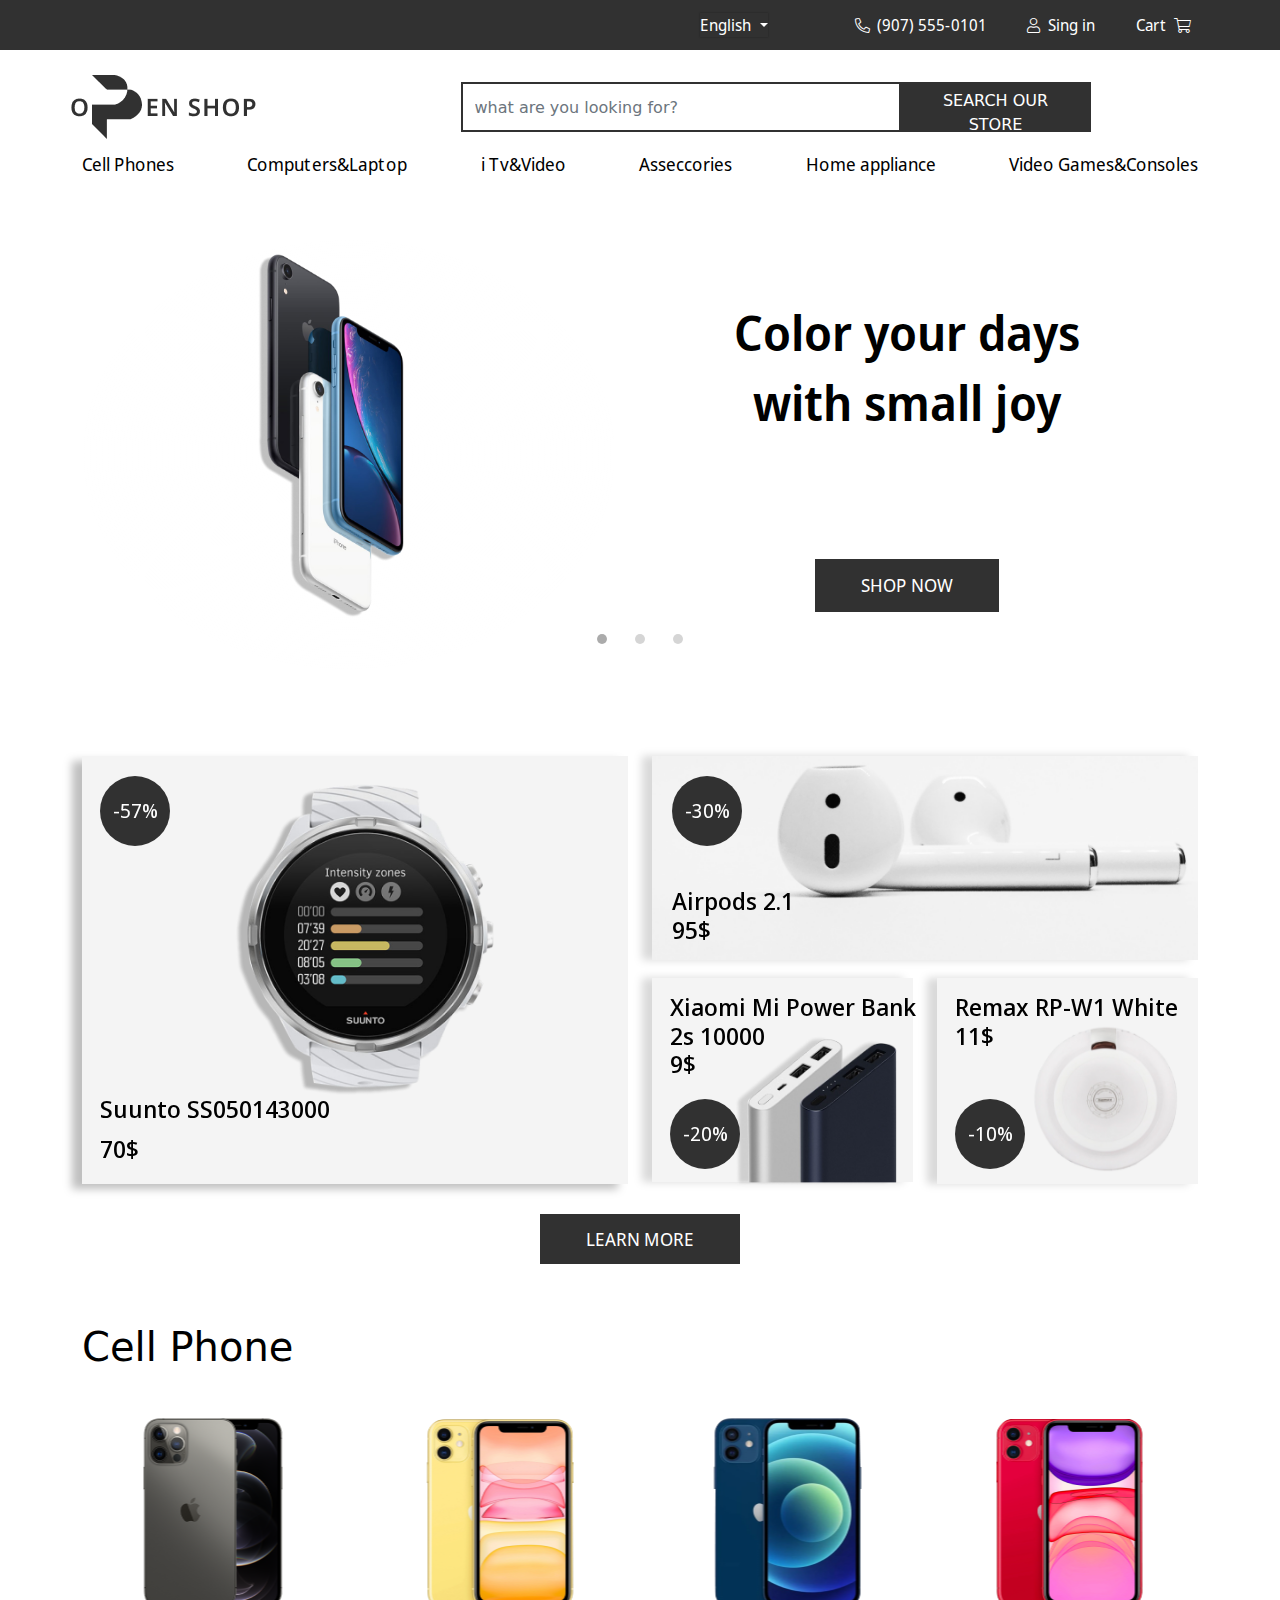
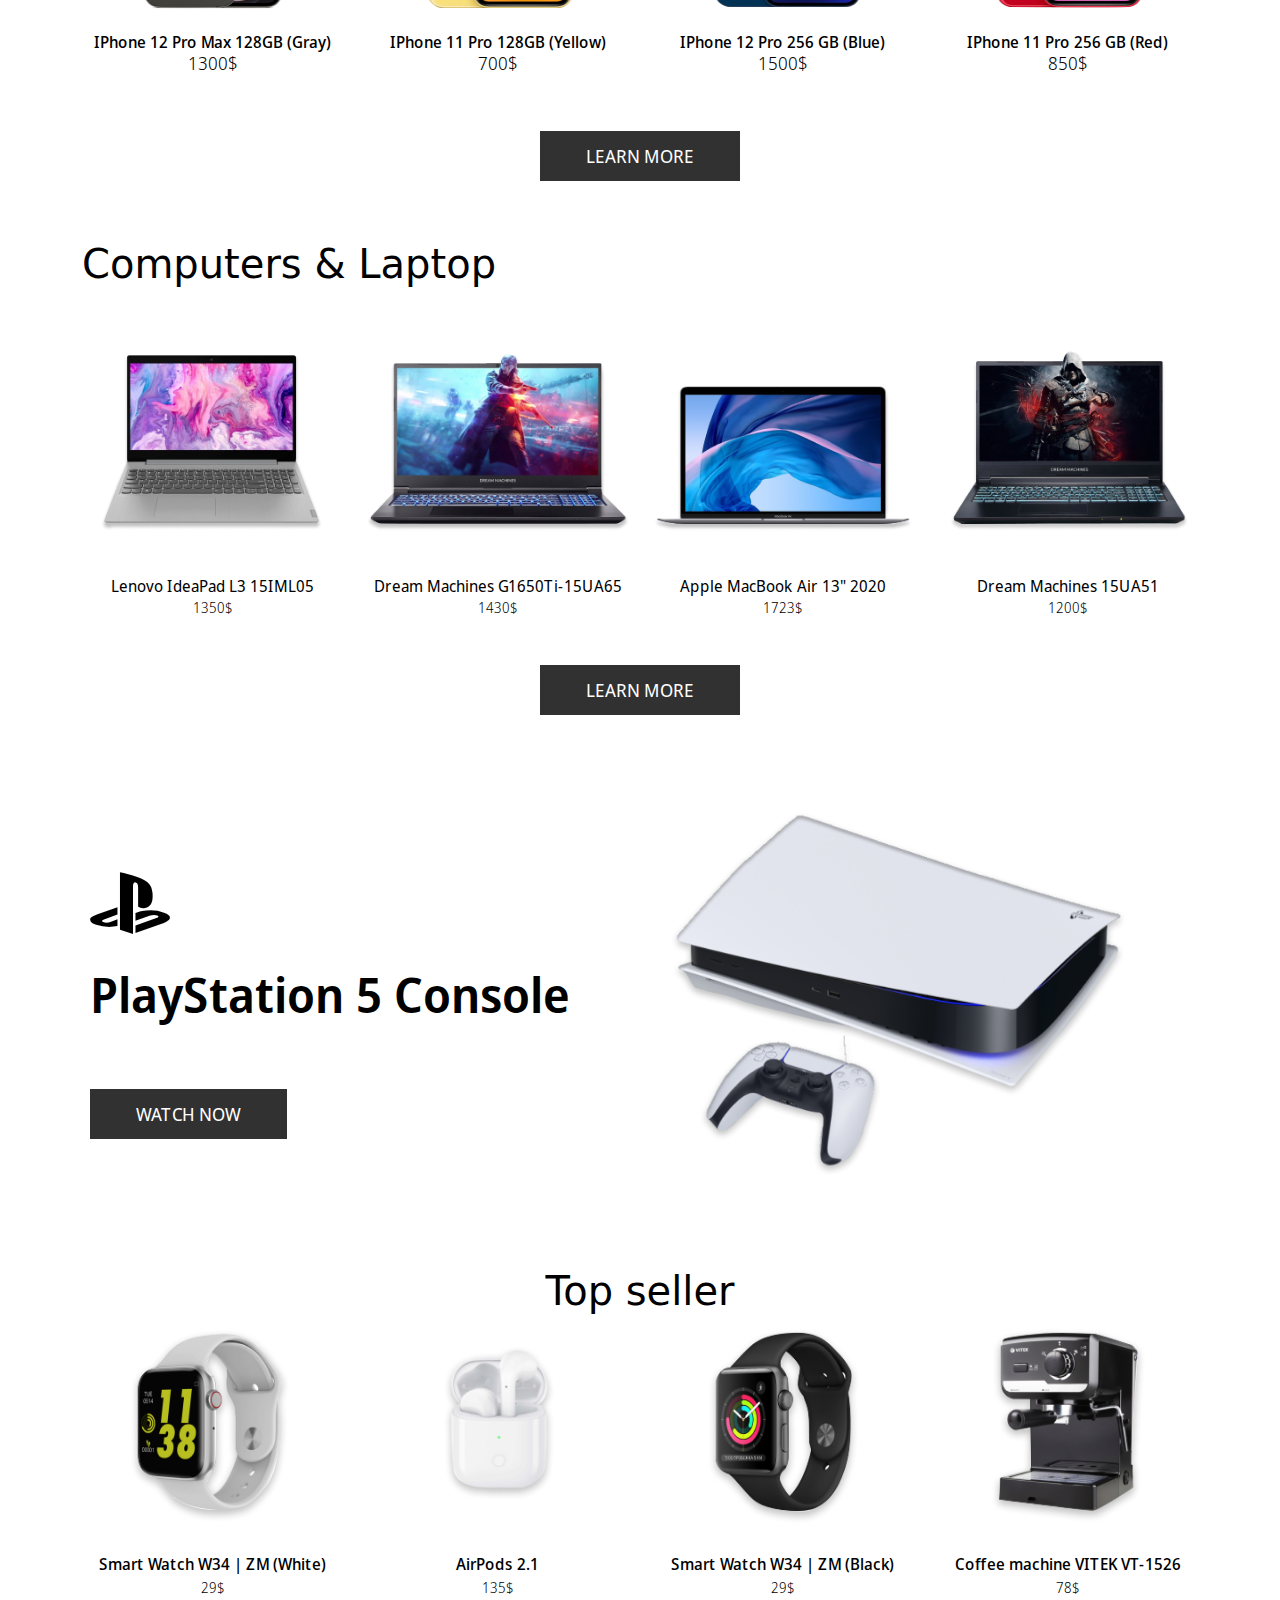
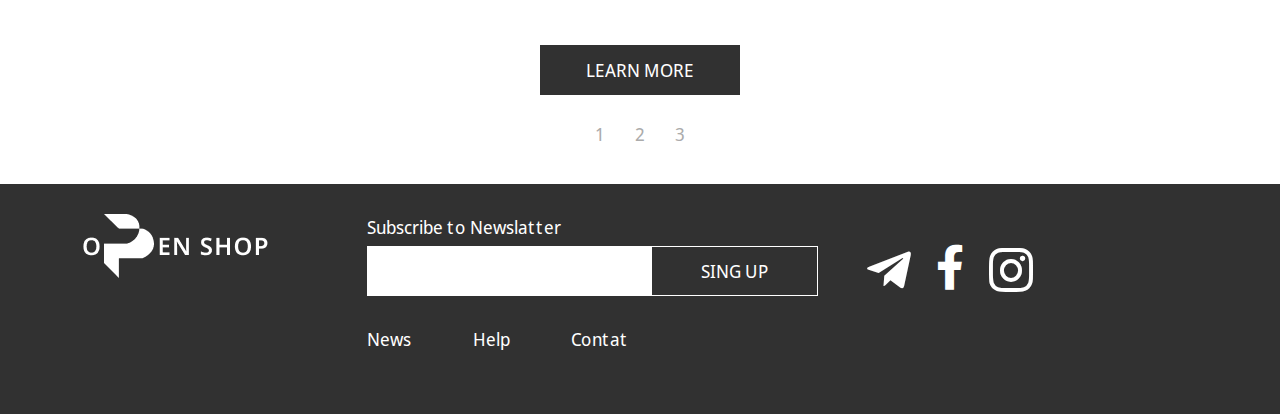
<file: index.html>
<!DOCTYPE html>
<html lang="en">

<head>
    <meta charset="UTF-8">
    <meta http-equiv="X-UA-Compatible" content="IE=edge">
    <meta name="viewport" content="width=device-width, initial-scale=1.0">
    <link rel="stylesheet" href="./fonts/all.min.css">
    <link rel="stylesheet" href="./lib/bootstrap.min.css">
    <link rel="stylesheet" href="./style/style.css">
    <link rel="stylesheet" href="./style/media.css">
    <link rel="stylesheet" href="./style/fonts.css">
    <title>page1</title>
</head>

<body>
    <header class="header">
        <nav class="navbar navbar-expand-lg ">
            <div class="container">
                <button class="navbar-toggler" type="button" data-bs-toggle="collapse"
                    data-bs-target="#navbarSupportedContent" aria-controls="navbarSupportedContent"
                    aria-expanded="false" aria-label="Toggle navigation">
                    <span class="navbar-toggler-icon"><i class="fal fa-bars bars"></i></span>
                </button>
                <div class="collapse navbar-collapse" id="navbarNav">
                    <ul class="navbar-nav ms-auto list">
                        <div class="dropdown d-flex align-items-center">
                            <a class="btnn btn-secondary dropdown-toggle" href="#" role="button" id="dropdownMenuLink"
                                data-bs-toggle="dropdown" aria-expanded="false">
                                English
                            </a>
                            <ul class="dropdown-menu" aria-labelledby="dropdownMenuLink">
                                <li><a class="dropdown-item" href="#">English</a></li>
                                <li><a class="dropdown-item" href="#">Russian</a></li>
                            </ul>
                        </div>
                        <a class="list_a d-flex" id="list_2" href="tel:(907) 555-0101">
                            <i class="icon fal fa-phone-alt"></i>
                            <li>(907) 555-0101</li>
                        </a>
                        <a class="list_a d-flex" id="list_3" href="#!">
                            <i class="icon fal fa-user"></i>
                            <li class="list_aa">Sing in</li>
                        </a>
                        <a class="list_a d-flex" id="list_4" href="#!">
                            <li>Cart</li><i class="icon fal fa-shopping-cart"></i>
                        </a>
                    </ul>
                </div>
            </div>
        </nav>
        <div class="container bottom">
            <div class="row align-items-sm-center">
                <div class="col-3 logo">
                </div>
                <div class="col-6 mx-auto">
                    <form action="" class="d-flex mx-auto form">
                        <input class="form-control sirch" type="search" placeholder="what are you looking for?"
                            aria-label="Search">
                        <button class="btn btn-outline-success sirch" type="submit">SEARCH OUR STORE</button>
                    </form>
                </div>


            </div>
        </div>
        <nav class="navbar2 d-flex align-items-center navbar-light  fixed-top">
            <div class="container">
                <button class="navbar-toggler" type="button" data-bs-toggle="offcanvas"
                    data-bs-target="#offcanvasNavbar" aria-controls="offcanvasNavbar">
                    <span class="navbar-toggler-icon"></span>
                </button>
                <div class="offcanvas offcanvas-end" tabindex="-1" id="offcanvasNavbar"
                    aria-labelledby="offcanvasNavbarLabel">
                    <div class="offcanvas-header">
                        <h5 class="offcanvas-title" id="offcanvasNavbarLabel">oPen shop</h5>
                        <button type="button" class="btn-close text-reset" data-bs-dismiss="offcanvas"
                            aria-label="Close"></button>
                    </div>
                    <div class="offcanvas-body">
                        <ul class="navbar-nav justify-content-end flex-grow-1 pe-3">
                            <li class="nav-item dropdown">
                                <a class="nav-link dropdown-toggle" href="#" id="offcanvasNavbarDropdown" role="button"
                                    data-bs-toggle="dropdown" aria-expanded="false">
                                    English
                                </a>
                                <ul class="dropdown-menu" aria-labelledby="offcanvasNavbarDropdown">
                                    <li><a class="dropdown-item" href="#">Russian</a></li>
                                    <li><a class="dropdown-item" href="#">English</a></li>
                                    <li>
                                        <hr class="dropdown-divider">
                                    </li>
                                    <li><a class="dropdown-item" href="#">Another languages</a></li>
                                </ul>
                            </li>
                            <li class="nav-item">
                                <a class="nav-link active" aria-current="page" href="#">Sing in</a>
                            </li>
                            <li class="nav-item">
                                <a class="nav-link" href="#">(907) 555-0101</a>
                            </li>
                            <li class="nav-item">
                                <a class="nav-link" href="#">Cart</a>
                            </li>
                            <li class="nav-item">
                                <a class="nav-link" href="#">Cell Phones</a>
                            </li>
                            <li class="nav-item">
                                <a class="nav-link" href="#">Computers&Laptop</a>
                            </li>
                            <li class="nav-item">
                                <a class="nav-link" href="#">i Tv&Video</a>
                            </li>
                            <li class="nav-item">
                                <a class="nav-link" href="#">Asseccories</a>
                            </li>
                            <li class="nav-item">
                                <a class="nav-link" href="#">Home appliance</a>
                            </li>
                            <li class="nav-item">
                                <a class="nav-link" href="#">Video Games&Consoles</a>
                            </li>

                        </ul>
                        <form class="d-flex">
                            <input class="form-control_ me-2" type="search" placeholder="What are you looking for?"
                                aria-label="Search">
                            <button class="btn_ btn-outline-success" type="submit">Search</button>
                        </form>
                    </div>
                </div>
            </div>
        </nav>
        <div class="container intr">
            <div class="intro d-flex col-xxl-10 mx-auto justify-content-sm-between">
                <a class="intro_list" href="#" data-bs-toggle="dropdown">
                    Cell Phones
                </a>
                <span class="dropdown-menu ">
                    <span class="">
                        <h6><a href="#" class="dropdown-title">Cell Phones</a></h6>
                        <li><a href="#" class="dropdown-item">Xiaomi</a></li>
                        <li><a href="#" class="dropdown-item">Apple</a></li>
                        <li><a href="#" class="dropdown-item">Samsung</a></li>
                        <li><a href="#" class="dropdown-item">Huawei</a></li>
                        <li><a href="#" class="dropdown-item">BQ</a></li>
                        <li><a href="#" class="dropdown-item">Nokia</a></li>
                        <li><a href="#" class="dropdown-item">Inoi</a></li>
                        <li><a href="#" class="dropdown-item">Vivo</a></li>
                    </span>
                    <span class="dropdown-span">
                        <h6><a href="#" class="dropdown-title">Tablets</a></h6>
                        <li><a href="#" class="dropdown-item">Xiaomi</a></li>
                        <li><a href="#" class="dropdown-item">Apple</a></li>
                        <li><a href="#" class="dropdown-item">Samsung</a></li>
                        <li><a href="#" class="dropdown-item">Huawei</a></li>
                        <li><a href="#" class="dropdown-item">BQ</a></li>
                        <li><a href="#" class="dropdown-item">More...</a></li>
                    </span>

                </span>

                <a class="intro_list" href="#">
                    <li>Computers&Laptop</li>
                </a>
                <a class="intro_list" href="#">
                    <li>i Tv&Video</li>
                </a>
                <a class="intro_list" href="#">
                    <li>Asseccories</li>
                </a>
                <a class="intro_list" href="#">
                    <li>Home appliance</li>
                </a>
                <a class="intro_list" href="#">
                    <li>Video Games&Consoles</li>
                </a>
            </div>
        </div>
    </header>

    <section class="section apple">
        <div class="container">
            <div id="carouselExampleIndicators" class="carousel slide" data-bs-ride="carousel">
                <div class="carousel-indicators">
                    <button type="button" data-bs-target="#carouselExampleIndicators" data-bs-slide-to="0"
                        class="active carousel_btn" aria-current="true" aria-label="Slide 1"></button>
                    <button type="button" id="bot" data-bs-target="#carouselExampleIndicators" data-bs-slide-to="1"
                        class="carousel_btn" aria-label="Slide 2"></button>
                    <button type="button" data-bs-target="#carouselExampleIndicators" data-bs-slide-to="2"
                        class="carousel_btn" aria-label="Slide 3"></button>
                </div>
                <div class="carousel-inner row">
                    <div class="left col-lg-6">
                        <div class="carousel-item active">
                            <img src="./images/1_1.png" class="d-block w-100" alt="...">                            
                        </div>
                        <div class="carousel-item">
                            <img src="./images/1_2.png" class="d-block w-100" alt="...">
                        </div>
                        <div class="carousel-item">
                            <img src="./images/1_1.png" class="d-block w-100 phone" alt="...">
                        </div>

                    </div>
                    <div class="right d-flex flex-md-column justify-content-center align-items-sm-center col-lg-6">
                        <h1 href="#!" class="apple_topic each_title col-10 mx-auto">Color your days with small joy
                        </h1>
                        <a href="#!" class="apple_title">SHOP NOW</a>
                    </div>

                </div>
            </div>
        </div>
    </section>

    <section class="watchs">
        <div class="container">
            <div class="row">
                <div class="col-xs-12 col-lg-6 watch d-flex flex-md-column justify-content-sm-between ">
                    <img src="./images/bcg3.png" alt="">
                    <img class="img" src="./images/watch1.png" alt="">
                    <p>-57%</p>
                    <h5>Suunto SS050143000 <br>70$</h5>
                </div>
                <div class="right col-xs-12 col-lg-6 ">
                    <div class="airpods d-flex flex-md-column justify-content-sm-between">
                        <img src="./images/w2.png" alt="">
                        <p>-30%</p>
                        <h5>Airpods 2.1 <br> 95$ </h5>
                    </div>
                    <div class="row power_box ">
                        <div class="col-6 power-bank d-flex flex-md-column justify-content-sm-between">
                            <img src="./images/bcg3.png" alt="">
                            <img class="image" src="./images/watch3.png" alt="">
                            <h5>Xiaomi Mi Power Bank <br> 2s 10000 <br>9$</h5>
                            <p>-20%</p>
                        </div>
                        <div class="col-6 remax d-flex flex-md-column justify-content-sm-between">
                            <img src="./images/w4.png" alt="">
                            <h5>Remax RP-W1 White <br>11$</h5>
                            <p>-10%</p>
                        </div>
                    </div>
                </div>
            </div>
            <div class="watch_title"> <a href="#!" class="apple_title">LEARN MORE</a></div>
        </div>
    </section>

    <section class="cell-phone">
        <div class="container">
            <h1 class="each_title">Cell Phone</h1>
            <div class="row cell-box">
                <div class="col-6  col-lg-3  CP_box CP_1">
                    <span></span>
                    <p class="CP_box_p text">IPhone 12 Pro Max 128GB (Gray)</p>
                    <p class="CP_box_lp text2">1300$</p>
                </div>
                <div class="col-6 col-lg-3  CP_box CP_2">
                    <span></span>
                    <p class="CP_box_p text">IPhone 11 Pro 128GB (Yellow)</p>
                    <p class="CP_box_lp text2">700$</p>
                </div>
                <div class="col-6 col-lg-3  CP_box CP_3">
                    <span></span>
                    <p class="CP_box_p text">IPhone 12 Pro 256 GB (Blue)</p>
                    <p class="CP_box_lp text2">1500$</p>
                </div>
                <div class="col-6 col-lg-3  CP_box CP_4">
                    <span></span>
                    <p class="CP_box_p text">IPhone 11 Pro 256 GB (Red)</p>
                    <p class="CP_box_lp text2">850$</p>
                </div>
            </div>
            <div class="watch_title"> <a href="#!" class="apple_title">LEARN MORE</a></div>
        </div>
    </section>

    <section class="computers">
        <div class="container">
            <h1 class="each_title">Computers & Laptop</h1>
            <div class="row laptops">
                <div class="col-6 col-lg-3 comp_box comp_box1">
                    <span></span>
                    <p class="comp_text text">Lenovo IdeaPad L3 15IML05</p>
                    <p class="copm_text2 text2">1350$</p>
                </div>
                <div class="col-6 col-lg-3 comp_box comp_box2">
                    <span></span>
                    <p class="comp_text text">Dream Machines G1650Ti-15UA65</p>
                    <p class="copm_text2 text2">1430$</p>
                </div>
                <div class="col-6 col-lg-3 comp_box comp_box3">
                    <span></span>
                    <p class="comp_text text">Apple MacBook Air 13" 2020</p>
                    <p class="copm_text2 text2">1723$</p>
                </div>
                <div class="col-6 col-lg-3 comp_box comp_box4">
                    <span></span>
                    <p class="comp_text text">Dream Machines 15UA51</p>
                    <p class="copm_text2 text2">1200$</p>
                </div>
            </div>
            <div class="watch_title"> <a href="#!" class="apple_title">LEARN MORE</a></div>
        </div>
    </section>

    <section class="play-station">
        <div class="container">
            <div class="row">
                <div class="col-lg-6 PS_left">
                    <i class="PS fab fa-playstation"></i>
                    <p class="ps_text">PlayStation 5 Console</p>
                    <div class="watch_title ps_title"> <a href="#!" class="apple_title">WATCH NOW</a></div>
                </div>
                <div class="col-lg-6 PS_right">
                    <img src="./images/pl.png" alt="">
                    <span></span>
                </div>
            </div>
        </div>
    </section>

    <section class="seller">
        <div class="container">
            <h1 class="each_title seller_title">Top seller</h1>
            <div class="row seller_boxs">
                <div class="col-6 col-lg-3 seller_box">
                    <img src="./images/seller1.png" alt="">
                    <span></span>
                    <p class="seller_text text">Smart Watch W34 | ZM (White)</p>
                    <p class="seller_text2 text2">29$</p>
                </div>
                <div class="col-6 col-lg-3 seller_box seller_box2">
                    <img src="./images/seller2.png" alt="">
                    <span></span>
                    <p class="seller_text text">AirPods 2.1</p>
                    <p class="seller_text2 text2">135$</p>
                </div>
                <div class="col-6 col-lg-3 seller_box seller_box3">
                    <img src="./images/seller3.png" alt="">
                    <span></span>
                    <p class="seller_text text">Smart Watch W34 | ZM (Black)</p>
                    <p class="seller_text2 text2">29$</p>
                </div>
                <div class="col-6 col-lg-3 seller_box seller_box4">
                    <img src="./images/seller4.png" alt="">
                    <span></span>
                    <p class="seller_text text">Coffee machine VITEK VT-1526</p>
                    <p class="seller_text2 text2">78$</p>
                </div>
            </div>
            <div class="watch_title seller_title"> <a href="#!" class="apple_title">LEARN MORE</a></div>
        </div>
    </section>

    <section class="next">
        <div class="next_page container ">
            <a href="./index.html">1</a>
            <a href="./index2.html">2</a>
            <a href="./index3.html">3</a>
        </div>
    </section>

    <footer class="footer">
        <div class="container ">
            <div class="row">
                <div class="col-lg-3">
                    <div class="col-8 Foooter_left">
                        <img src="./images/Logo.png" alt="">
                    </div>
                </div>
                <div class="col-12 col-lg-5 Foooter_center">
                    <p>Subscribe to Newslatter</p>
                    <form action="" class="d-flex mx-auto footer_form">
                        <input class="form-control footer_search" type="search" placeholder="" aria-label="Search">
                        <button class="footer_btn btn-outline-success" type="submit">SING UP</button>
                    </form>
                </div>
                <div class="col-12 col-lg-4 Foooter_right mt-auto">
                    <a href="#!"><i class="tlgrm fab fa-telegram-plane"></i></a>
                    <a href="#!"><i class="fcbk fab fa-facebook-f"></i></a>
                    <a href="#!"><i class="instgrm fab fa-instagram"></i></a>
                </div>
                <div class="col-0 col-lg-3"></div>
                <div class="footer_titles col-12 col-lg-3">
                    <a class="footer_title" href="#!">News</a>
                    <a class="footer_title" href="#!">Help</a>
                    <a class="footer_title" href="#!">Contat</a>
                </div>
                <div class="col-0 col-lg-6"></div>
            </div>
        </div>
    </footer> 
    <script src="./lib/bootstrap.min.js"></script>
</body>

</html>
</file>
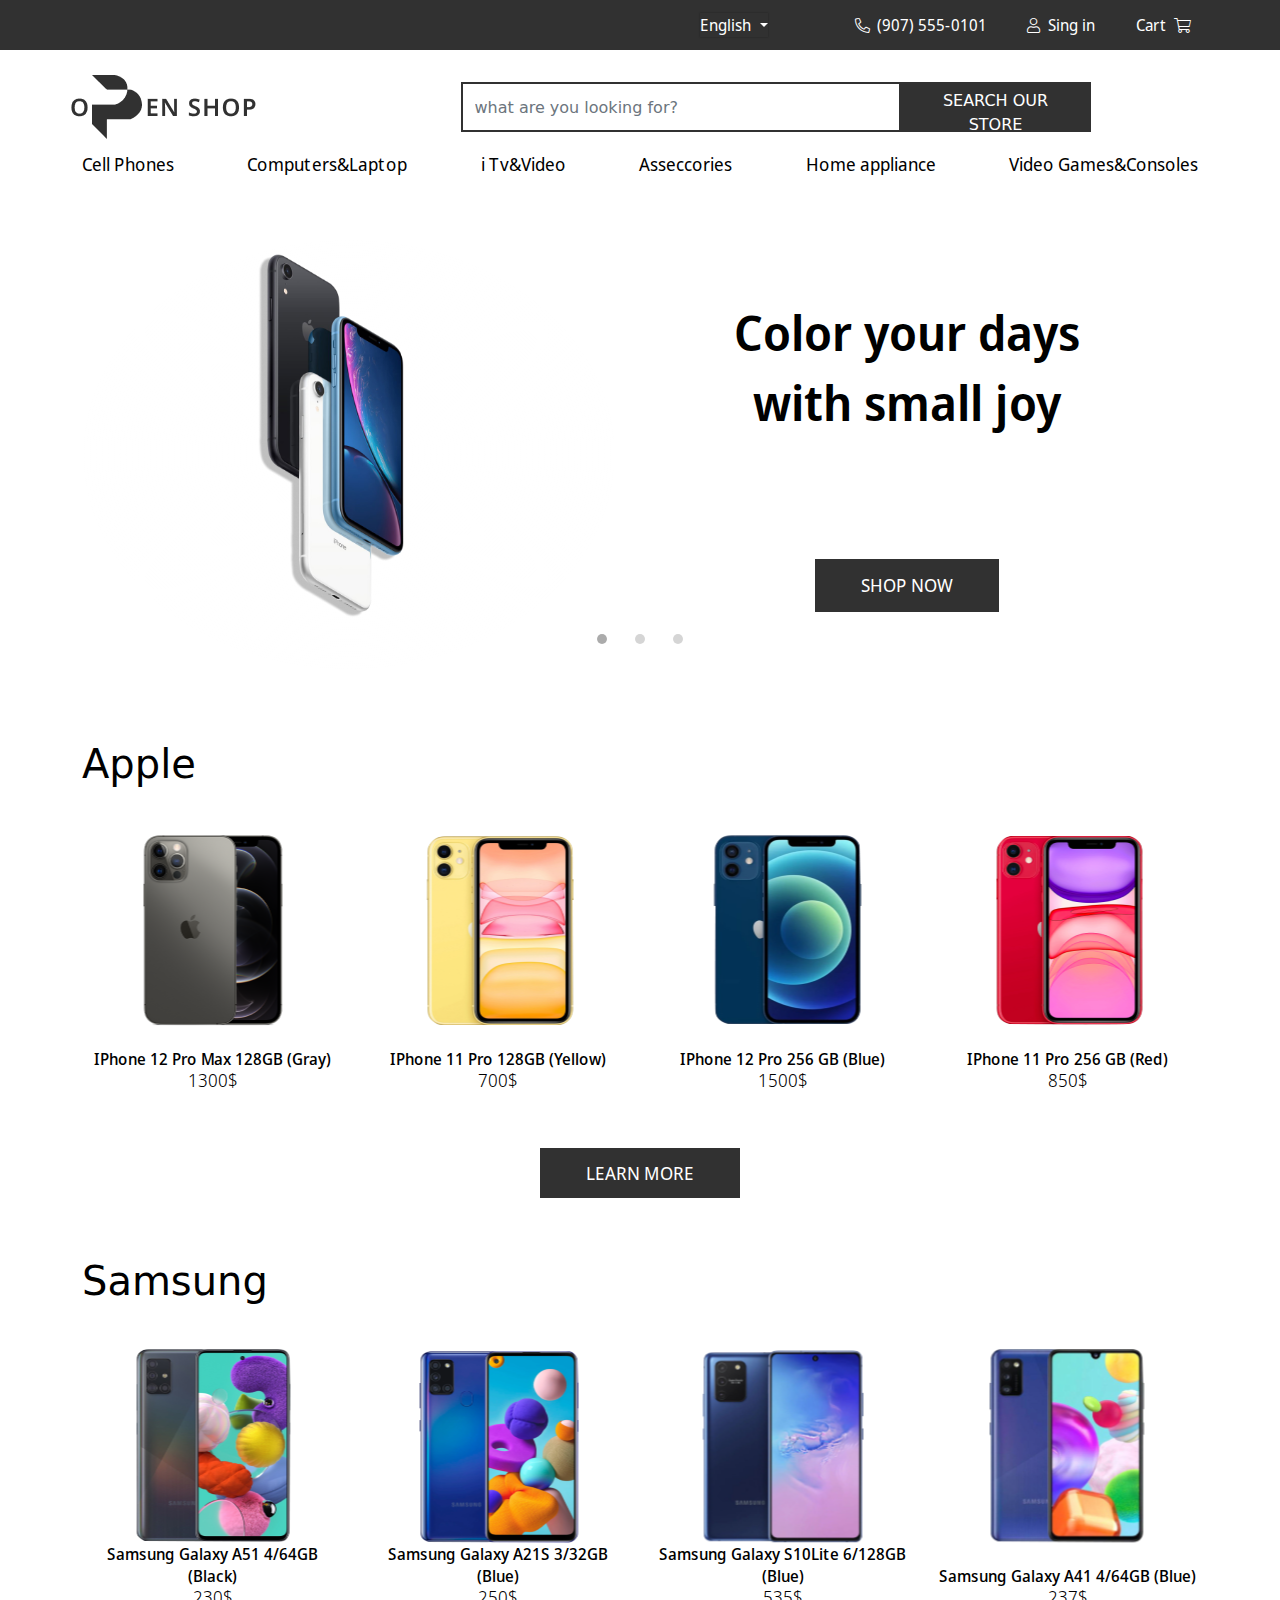
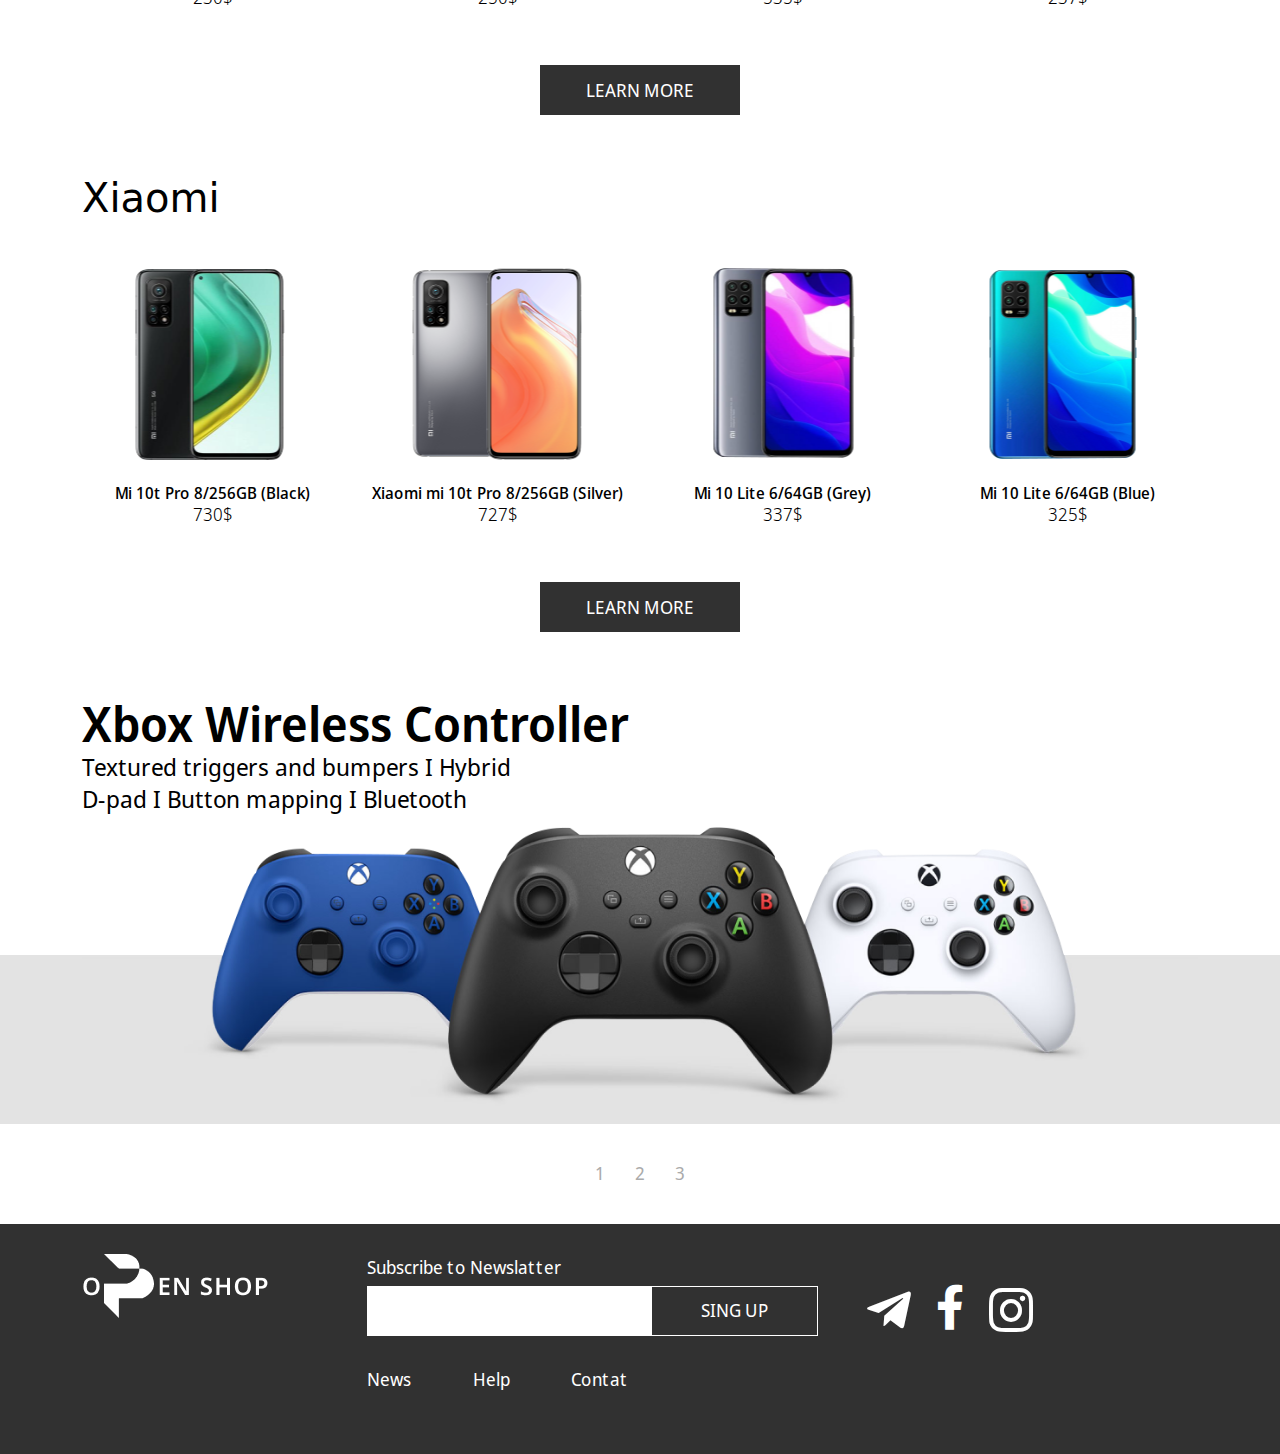
<file: index2.html>
<!DOCTYPE html>
<html lang="en">

<head>
    <meta charset="UTF-8">
    <meta http-equiv="X-UA-Compatible" content="IE=edge">
    <meta name="viewport" content="width=device-width, initial-scale=1.0">
    <link rel="stylesheet" href="./fonts/all.min.css">
    <link rel="stylesheet" href="./lib/bootstrap.min.css">
    <link rel="stylesheet" href="./style/style.css">
    <link rel="stylesheet" href="./style/style2.css">
    <link rel="stylesheet" href="./style/media.css">
    <link rel="stylesheet" href="./style/fonts.css">
    <link rel="stylesheet" href="./style/media2.css">
    <title>page2</title>
</head>
<header class="header">
    <nav class="navbar navbar-expand-lg ">
        <div class="container">
            <button class="navbar-toggler" type="button" data-bs-toggle="collapse"
                data-bs-target="#navbarSupportedContent" aria-controls="navbarSupportedContent" aria-expanded="false"
                aria-label="Toggle navigation">
                <span class="navbar-toggler-icon"><i class="fal fa-bars bars"></i></span>
            </button>
            <div class="collapse navbar-collapse" id="navbarNav">
                <ul class="navbar-nav ms-auto list">
                    <div class="dropdown d-flex align-items-center">
                        <a class="btnn btn-secondary dropdown-toggle" href="#" role="button" id="dropdownMenuLink"
                            data-bs-toggle="dropdown" aria-expanded="false">
                            English
                        </a>
                        <ul class="dropdown-menu" aria-labelledby="dropdownMenuLink">
                            <li><a class="dropdown-item" href="#">English</a></li>
                            <li><a class="dropdown-item" href="#">Russian</a></li>
                        </ul>
                    </div>
                    <a class="list_a d-flex" id="list_2" href="tel:(907) 555-0101">
                        <i class="icon fal fa-phone-alt"></i>
                        <li>(907) 555-0101</li>
                    </a>
                    <a class="list_a d-flex" id="list_3" href="#!">
                        <i class="icon fal fa-user"></i>
                        <li class="list_aa">Sing in</li>
                    </a>
                    <a class="list_a d-flex" id="list_4" href="#!">
                        <li>Cart</li><i class="icon fal fa-shopping-cart"></i>
                    </a>
                </ul>
            </div>
        </div>
    </nav>
    <div class="container bottom">
        <div class="row align-items-sm-center">
            <div class="col-3 logo">
            </div>
            <div class="col-6 mx-auto">
                <form action="" class="d-flex mx-auto form">
                    <input class="form-control sirch" type="search" placeholder="what are you looking for?"
                        aria-label="Search">
                    <button class="btn btn-outline-success sirch" type="submit">SEARCH OUR STORE</button>
                </form>
            </div>


        </div>
    </div>
    <nav class="navbar2 d-flex align-items-center navbar-light  fixed-top">
        <div class="container">
            <button class="navbar-toggler" type="button" data-bs-toggle="offcanvas" data-bs-target="#offcanvasNavbar"
                aria-controls="offcanvasNavbar">
                <span class="navbar-toggler-icon"></span>
            </button>
            <div class="offcanvas offcanvas-end" tabindex="-1" id="offcanvasNavbar"
                aria-labelledby="offcanvasNavbarLabel">
                <div class="offcanvas-header">
                    <h5 class="offcanvas-title" id="offcanvasNavbarLabel">oPen shop</h5>
                    <button type="button" class="btn-close text-reset" data-bs-dismiss="offcanvas"
                        aria-label="Close"></button>
                </div>
                <div class="offcanvas-body">
                    <ul class="navbar-nav justify-content-end flex-grow-1 pe-3">
                        <li class="nav-item dropdown">
                            <a class="nav-link dropdown-toggle" href="#" id="offcanvasNavbarDropdown" role="button"
                                data-bs-toggle="dropdown" aria-expanded="false">
                                English
                            </a>
                            <ul class="dropdown-menu" aria-labelledby="offcanvasNavbarDropdown">
                                <li><a class="dropdown-item" href="#">Russian</a></li>
                                <li><a class="dropdown-item" href="#">English</a></li>
                                <li>
                                    <hr class="dropdown-divider">
                                </li>
                                <li><a class="dropdown-item" href="#">Another languages</a></li>
                            </ul>
                        </li>
                        <li class="nav-item">
                            <a class="nav-link active" aria-current="page" href="#">Sing in</a>
                        </li>
                        <li class="nav-item">
                            <a class="nav-link" href="#">(907) 555-0101</a>
                        </li>
                        <li class="nav-item">
                            <a class="nav-link" href="#">Cart</a>
                        </li>
                        <li class="nav-item">
                            <a class="nav-link" href="#">Cell Phones</a>
                        </li>
                        <li class="nav-item">
                            <a class="nav-link" href="#">Computers&Laptop</a>
                        </li>
                        <li class="nav-item">
                            <a class="nav-link" href="#">i Tv&Video</a>
                        </li>
                        <li class="nav-item">
                            <a class="nav-link" href="#">Asseccories</a>
                        </li>
                        <li class="nav-item">
                            <a class="nav-link" href="#">Home appliance</a>
                        </li>
                        <li class="nav-item">
                            <a class="nav-link" href="#">Video Games&Consoles</a>
                        </li>

                    </ul>
                    <form class="d-flex">
                        <input class="form-control_ me-2" type="search" placeholder="What are you looking for?"
                            aria-label="Search">
                        <button class="btn_ btn-outline-success" type="submit">Search</button>
                    </form>
                </div>
            </div>
        </div>
    </nav>
    <div class="container intr">
        <div class="intro d-flex col-xxl-10 mx-auto justify-content-sm-between">
            <a class="intro_list" href="#" data-bs-toggle="dropdown">
                Cell Phones
            </a>
            <span class="dropdown-menu ">
                <span class="">
                    <h6><a href="#" class="dropdown-title">Cell Phones</a></h6>
                    <li><a href="#" class="dropdown-item">Xiaomi</a></li>
                    <li><a href="#" class="dropdown-item">Apple</a></li>
                    <li><a href="#" class="dropdown-item">Samsung</a></li>
                    <li><a href="#" class="dropdown-item">Huawei</a></li>
                    <li><a href="#" class="dropdown-item">BQ</a></li>
                    <li><a href="#" class="dropdown-item">Nokia</a></li>
                    <li><a href="#" class="dropdown-item">Inoi</a></li>
                    <li><a href="#" class="dropdown-item">Vivo</a></li>
                </span>
                <span class="dropdown-span">
                    <h6><a href="#" class="dropdown-title">Tablets</a></h6>
                    <li><a href="#" class="dropdown-item">Xiaomi</a></li>
                    <li><a href="#" class="dropdown-item">Apple</a></li>
                    <li><a href="#" class="dropdown-item">Samsung</a></li>
                    <li><a href="#" class="dropdown-item">Huawei</a></li>
                    <li><a href="#" class="dropdown-item">BQ</a></li>
                    <li><a href="#" class="dropdown-item">More...</a></li>
                </span>

            </span>

            <a class="intro_list" href="#">
                <li>Computers&Laptop</li>
            </a>
            <a class="intro_list" href="#">
                <li>i Tv&Video</li>
            </a>
            <a class="intro_list" href="#">
                <li>Asseccories</li>
            </a>
            <a class="intro_list" href="#">
                <li>Home appliance</li>
            </a>
            <a class="intro_list" href="#">
                <li>Video Games&Consoles</li>
            </a>
        </div>
    </div>
</header>
<section class="section apple">
    <div class="container">
        <div id="carouselExampleIndicators" class="carousel slide" data-bs-ride="carousel">
            <div class="carousel-indicators">
                <button type="button" data-bs-target="#carouselExampleIndicators" data-bs-slide-to="0"
                    class="active carousel_btn" aria-current="true" aria-label="Slide 1"></button>
                <button type="button" id="bot" data-bs-target="#carouselExampleIndicators" data-bs-slide-to="1"
                    class="carousel_btn" aria-label="Slide 2"></button>
                <button type="button" data-bs-target="#carouselExampleIndicators" data-bs-slide-to="2"
                    class="carousel_btn" aria-label="Slide 3"></button>
            </div>
            <div class="carousel-inner row">
                <div class="left col-lg-6">
                    <div class="carousel-item active">
                        <img src="./images/1_1.png" class="d-block w-100" alt="...">
                    </div>
                    <div class="carousel-item">
                        <img src="./images/1_2.png" class="d-block w-100" alt="...">
                    </div>
                    <div class="carousel-item">
                        <img src="./images/1_1.png" class="d-block w-100 phone" alt="...">
                    </div>

                </div>
                <div class="right d-flex flex-md-column justify-content-center align-items-sm-center col-lg-6">
                    <h1 href="#!" class="apple_topic each_title col-10 mx-auto">Color your days with small joy
                    </h1>
                    <a href="#!" class="apple_title">SHOP NOW</a>
                </div>

            </div>
        </div>
    </div>
</section>

<body>
    <section class="cell-phone">
        <div class="container">
            <h1 class="each_title">Apple</h1>
            <div class="row cell-box">
                <div class="col-6  col-lg-3  CP_box ">
                    <span></span>
                    <p class="CP_box_p text">IPhone 12 Pro Max 128GB (Gray)</p>
                    <p class="CP_box_lp text2">1300$</p>
                </div>
                <div class="col-6 col-lg-3  CP_box CP_2">
                    <span></span>
                    <p class="CP_box_p text">IPhone 11 Pro 128GB (Yellow)</p>
                    <p class="CP_box_lp text2">700$</p>
                </div>
                <div class="col-6 col-lg-3  CP_box CP_3">
                    <span></span>
                    <p class="CP_box_p text">IPhone 12 Pro 256 GB (Blue)</p>
                    <p class="CP_box_lp text2">1500$</p>
                </div>
                <div class="col-6 col-lg-3  CP_box CP_4">
                    <span></span>
                    <p class="CP_box_p text">IPhone 11 Pro 256 GB (Red)</p>
                    <p class="CP_box_lp text2">850$</p>
                </div>
            </div>
            <div class="watch_title"> <a href="#!" class="apple_title">LEARN MORE</a></div>
        </div>
    </section>
    <section class="cell-phone samsumg">
        <div class="container">
            <h1 class="each_title">Samsung</h1>
            <div class="row cell-box">
                <div class="col-6  col-lg-3  CP_box samsumg_box">
                    <span></span>
                    <p class="CP_box_p text">Samsung Galaxy A51 4/64GB (Black)</p>
                    <p class="CP_box_lp text2">230$</p>
                </div>
                <div class="col-6 col-lg-3  CP_box CP_2 samsumg_box2">
                    <span></span>
                    <p class="CP_box_p text">Samsung Galaxy A21S 3/32GB (Blue)</p>
                    <p class="CP_box_lp text2">250$</p>
                </div>
                <div class="col-6 col-lg-3  CP_box CP_3 samsumg_box3">
                    <span></span>
                    <p class="CP_box_p text">Samsung Galaxy S10Lite 6/128GB (Blue)</p>
                    <p class="CP_box_lp text2">535$</p>
                </div>
                <div class="col-6 col-lg-3  CP_box CP_4 samsumg_box4">
                    <span></span>
                    <p class="CP_box_p text">Samsung Galaxy A41 4/64GB (Blue)</p>
                    <p class="CP_box_lp text2">237$</p>
                </div>
            </div>
            <div class="watch_title"> <a href="#!" class="apple_title">LEARN MORE</a></div>
        </div>
    </section>
    <section class="cell-phone Xiaomi">
        <div class="container">
            <h1 class="each_title">Xiaomi</h1>
            <div class="row cell-box">
                <div class="col-6  col-lg-3  CP_box Xiaomi_box">
                    <span></span>
                    <p class="CP_box_p text">Mi 10t Pro 8/256GB (Black)</p>
                    <p class="CP_box_lp text2">730$</p>
                </div>
                <div class="col-6 col-lg-3  CP_box Xiaomi_box Xiaomi_box2">
                    <span></span>
                    <p class="CP_box_p text">Xiaomi mi 10t Pro 8/256GB (Silver)</p>
                    <p class="CP_box_lp text2">727$</p>
                </div>
                <div class="col-6 col-lg-3  CP_box Xiaomi_box Xiaomi_box3">
                    <span></span>
                    <p class="CP_box_p text">Mi 10 Lite 6/64GB (Grey)</p>
                    <p class="CP_box_lp text2">337$</p>
                </div>
                <div class="col-6 col-lg-3  CP_box Xiaomi_box Xiaomi_box4">
                    <span></span>
                    <p class="CP_box_p text">Mi 10 Lite 6/64GB (Blue)</p>
                    <p class="CP_box_lp text2">325$</p>
                </div>
            </div>
            <div class="watch_title"> <a href="#!" class="apple_title">LEARN MORE</a></div>
        </div>
    </section>
    <section class="controler">
        <div class="container ">
            <div class="controler_con">
                <h2 class="xbox_title">Xbox Wireless Controller</h2>
                <p class="xbox_text">Textured triggers and bumpers I Hybrid <br> D-pad I Button mapping I Bluetooth</p>
                <img class="controler_img mt-auto" src="./images/controler.png" alt="">
            </div>            

        </div>
        <div class="background_img"></div>
    </section>
    <section class="next">
        <div class="next_page container ">
            <a href="./index.html">1</a>
            <a href="./index2.html">2</a>
            <a href="./index3.html">3</a>
        </div>
    </section>

    <footer class="footer">
        <div class="container ">
            <div class="row">
                <div class="col-lg-3">
                    <div class="col-8 Foooter_left">
                        <img src="./images/Logo.png" alt="">
                    </div>
                </div>
                <div class="col-12 col-lg-5 Foooter_center">
                    <p>Subscribe to Newslatter</p>
                    <form action="" class="d-flex mx-auto footer_form">
                        <input class="form-control footer_search" type="search" placeholder="" aria-label="Search">
                        <button class="footer_btn btn-outline-success" type="submit">SING UP</button>
                    </form>
                </div>
                <div class="col-12 col-lg-4 Foooter_right mt-auto">
                    <a href="#!"><i class="tlgrm fab fa-telegram-plane"></i></a>
                    <a href="#!"><i class="fcbk fab fa-facebook-f"></i></a>
                    <a href="#!"><i class="instgrm fab fa-instagram"></i></a>
                </div>
                <div class="col-0 col-lg-3"></div>
                <div class="footer_titles col-12 col-lg-3">
                    <a class="footer_title" href="#!">News</a>
                    <a class="footer_title" href="#!">Help</a>
                    <a class="footer_title" href="#!">Contat</a>
                </div>
                <div class="col-0 col-lg-6"></div>
            </div>
        </div>
    </footer>

</body>
<script src="./lib/bootstrap.min.js"></script>

</html>
</file>
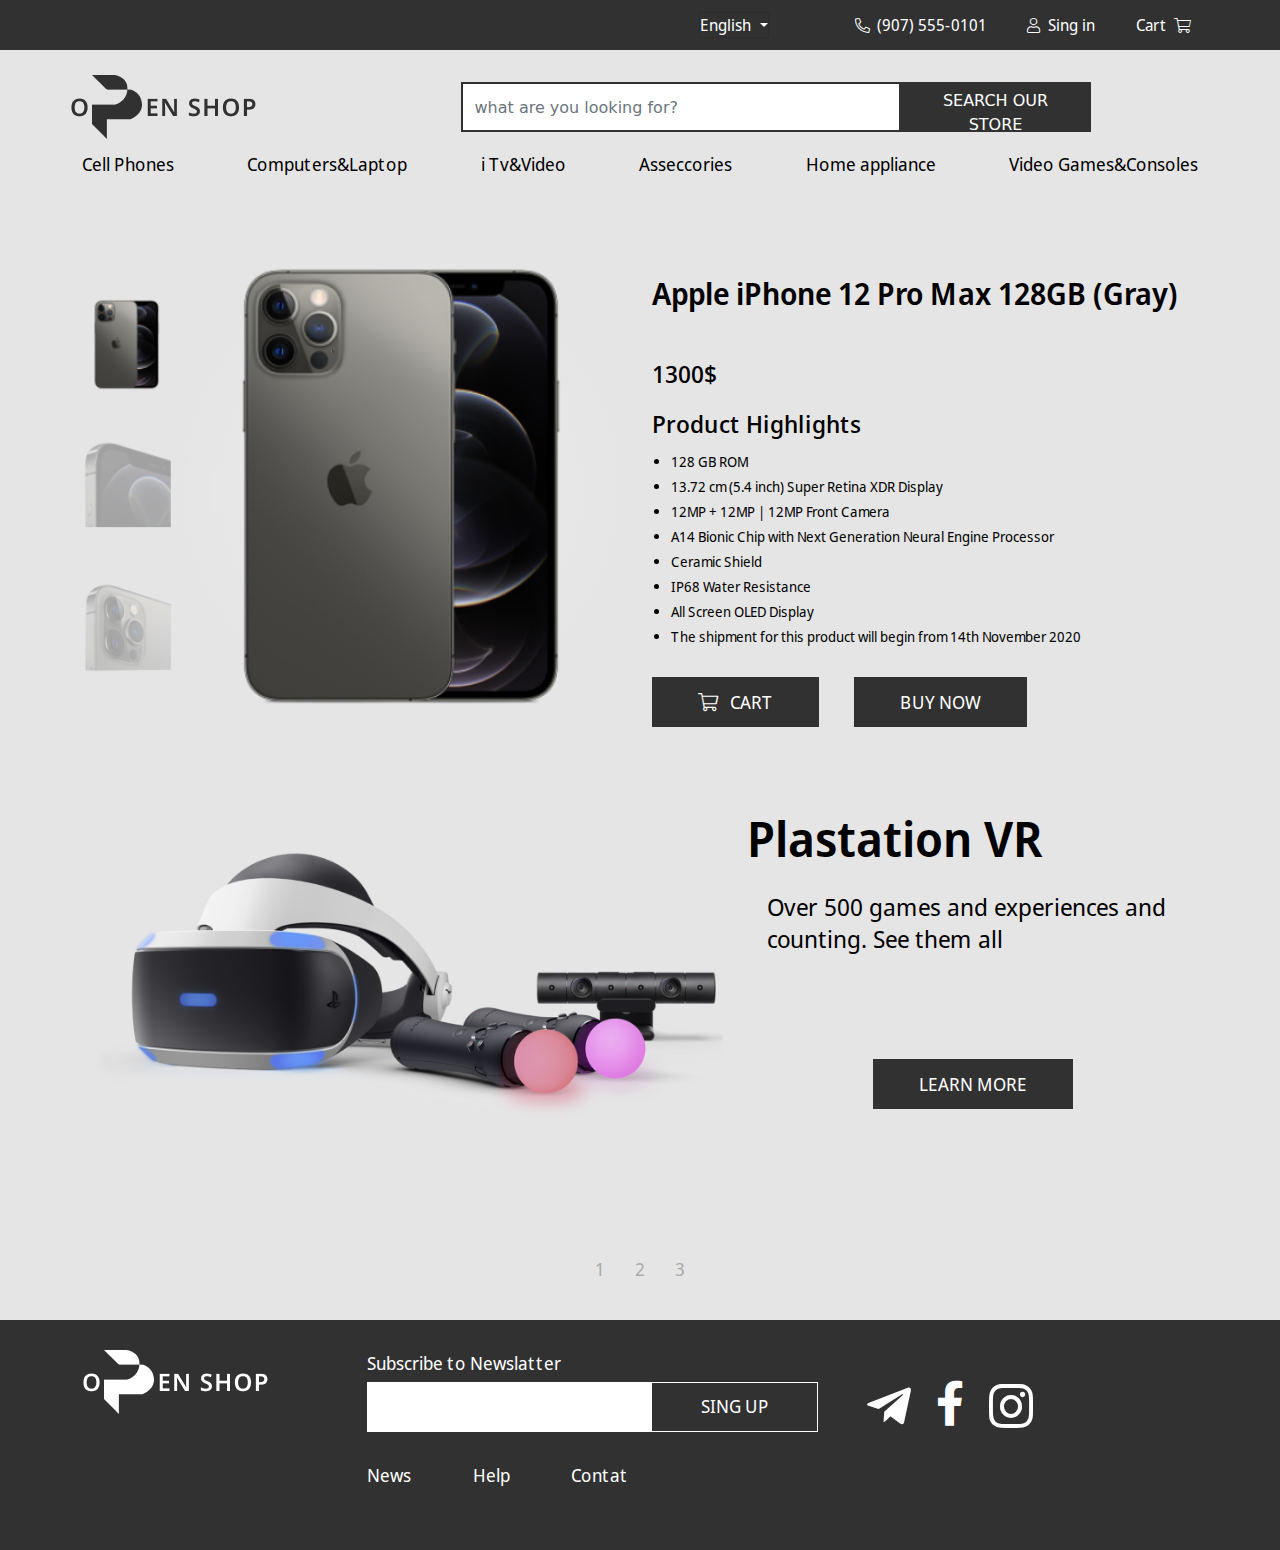
<file: index3.html>
<!DOCTYPE html>
<html lang="en">

<head>
    <meta charset="UTF-8">
    <meta http-equiv="X-UA-Compatible" content="IE=edge">
    <meta name="viewport" content="width=device-width, initial-scale=1.0">
    <link rel="stylesheet" href="./fonts/all.min.css">
    <link rel="stylesheet" href="./lib/bootstrap.min.css">
    <link rel="stylesheet" href="./style/style.css">
    <link rel="stylesheet" href="./style/style2.css">
    <link rel="stylesheet" href="./style/media.css">
    <link rel="stylesheet" href="./style/fonts.css">
    <link rel="stylesheet" href="./style/media2.css">
    <link rel="stylesheet" href="./style/style3.css">
    <link rel="stylesheet" href="./style/media3.css">
    <title>page3</title>
</head>
<header class="header">
    <nav class="navbar navbar-expand-lg ">
        <div class="container">
            <button class="navbar-toggler" type="button" data-bs-toggle="collapse"
                data-bs-target="#navbarSupportedContent" aria-controls="navbarSupportedContent" aria-expanded="false"
                aria-label="Toggle navigation">
                <span class="navbar-toggler-icon"><i class="fal fa-bars bars"></i></span>
            </button>
            <div class="collapse navbar-collapse" id="navbarNav">
                <ul class="navbar-nav ms-auto list">
                    <div class="dropdown d-flex align-items-center">
                        <a class="btnn btn-secondary dropdown-toggle" href="#" role="button" id="dropdownMenuLink"
                            data-bs-toggle="dropdown" aria-expanded="false">
                            English
                        </a>
                        <ul class="dropdown-menu" aria-labelledby="dropdownMenuLink">
                            <li><a class="dropdown-item" href="#">English</a></li>
                            <li><a class="dropdown-item" href="#">Russian</a></li>
                        </ul>
                    </div>
                    <a class="list_a d-flex" id="list_2" href="tel:(907) 555-0101">
                        <i class="icon fal fa-phone-alt"></i>
                        <li>(907) 555-0101</li>
                    </a>
                    <a class="list_a d-flex" id="list_3" href="#!">
                        <i class="icon fal fa-user"></i>
                        <li class="list_aa">Sing in</li>
                    </a>
                    <a class="list_a d-flex" id="list_4" href="#!">
                        <li>Cart</li><i class="icon fal fa-shopping-cart"></i>
                    </a>
                </ul>
            </div>
        </div>
    </nav>
    <div class="container bottom">
        <div class="row align-items-sm-center">
            <div class="col-3 logo">
            </div>
            <div class="col-6 mx-auto">
                <form action="" class="d-flex mx-auto form">
                    <input class="form-control sirch" type="search" placeholder="what are you looking for?"
                        aria-label="Search">
                    <button class="btn btn-outline-success sirch" type="submit">SEARCH OUR STORE</button>
                </form>
            </div>


        </div>
    </div>
    <nav class="navbar2 d-flex align-items-center navbar-light  fixed-top">
        <div class="container">
            <button class="navbar-toggler" type="button" data-bs-toggle="offcanvas" data-bs-target="#offcanvasNavbar"
                aria-controls="offcanvasNavbar">
                <span class="navbar-toggler-icon"></span>
            </button>
            <div class="offcanvas offcanvas-end" tabindex="-1" id="offcanvasNavbar"
                aria-labelledby="offcanvasNavbarLabel">
                <div class="offcanvas-header">
                    <h5 class="offcanvas-title" id="offcanvasNavbarLabel">oPen shop</h5>
                    <button type="button" class="btn-close text-reset" data-bs-dismiss="offcanvas"
                        aria-label="Close"></button>
                </div>
                <div class="offcanvas-body">
                    <ul class="navbar-nav justify-content-end flex-grow-1 pe-3">
                        <li class="nav-item dropdown">
                            <a class="nav-link dropdown-toggle" href="#" id="offcanvasNavbarDropdown" role="button"
                                data-bs-toggle="dropdown" aria-expanded="false">
                                English
                            </a>
                            <ul class="dropdown-menu" aria-labelledby="offcanvasNavbarDropdown">
                                <li><a class="dropdown-item" href="#">Russian</a></li>
                                <li><a class="dropdown-item" href="#">English</a></li>
                                <li>
                                    <hr class="dropdown-divider">
                                </li>
                                <li><a class="dropdown-item" href="#">Another languages</a></li>
                            </ul>
                        </li>
                        <li class="nav-item">
                            <a class="nav-link active" aria-current="page" href="#">Sing in</a>
                        </li>
                        <li class="nav-item">
                            <a class="nav-link" href="#">(907) 555-0101</a>
                        </li>
                        <li class="nav-item">
                            <a class="nav-link" href="#">Cart</a>
                        </li>
                        <li class="nav-item">
                            <a class="nav-link" href="#">Cell Phones</a>
                        </li>
                        <li class="nav-item">
                            <a class="nav-link" href="#">Computers&Laptop</a>
                        </li>
                        <li class="nav-item">
                            <a class="nav-link" href="#">i Tv&Video</a>
                        </li>
                        <li class="nav-item">
                            <a class="nav-link" href="#">Asseccories</a>
                        </li>
                        <li class="nav-item">
                            <a class="nav-link" href="#">Home appliance</a>
                        </li>
                        <li class="nav-item">
                            <a class="nav-link" href="#">Video Games&Consoles</a>
                        </li>

                    </ul>
                    <form class="d-flex">
                        <input class="form-control_ me-2" type="search" placeholder="What are you looking for?"
                            aria-label="Search">
                        <button class="btn_ btn-outline-success" type="submit">Search</button>
                    </form>
                </div>
            </div>
        </div>
    </nav>
    <div class="container intr">
        <div class="intro d-flex col-xxl-10 mx-auto justify-content-sm-between">
            <a class="intro_list" href="#" data-bs-toggle="dropdown">
                Cell Phones
            </a>
            <span class="dropdown-menu ">
                <span class="">
                    <h6><a href="#" class="dropdown-title">Cell Phones</a></h6>
                    <li><a href="#" class="dropdown-item">Xiaomi</a></li>
                    <li><a href="#" class="dropdown-item">Apple</a></li>
                    <li><a href="#" class="dropdown-item">Samsung</a></li>
                    <li><a href="#" class="dropdown-item">Huawei</a></li>
                    <li><a href="#" class="dropdown-item">BQ</a></li>
                    <li><a href="#" class="dropdown-item">Nokia</a></li>
                    <li><a href="#" class="dropdown-item">Inoi</a></li>
                    <li><a href="#" class="dropdown-item">Vivo</a></li>
                </span>
                <span class="dropdown-span">
                    <h6><a href="#" class="dropdown-title">Tablets</a></h6>
                    <li><a href="#" class="dropdown-item">Xiaomi</a></li>
                    <li><a href="#" class="dropdown-item">Apple</a></li>
                    <li><a href="#" class="dropdown-item">Samsung</a></li>
                    <li><a href="#" class="dropdown-item">Huawei</a></li>
                    <li><a href="#" class="dropdown-item">BQ</a></li>
                    <li><a href="#" class="dropdown-item">More...</a></li>
                </span>

            </span>

            <a class="intro_list" href="#">
                <li>Computers&Laptop</li>
            </a>
            <a class="intro_list" href="#">
                <li>i Tv&Video</li>
            </a>
            <a class="intro_list" href="#">
                <li>Asseccories</li>
            </a>
            <a class="intro_list" href="#">
                <li>Home appliance</li>
            </a>
            <a class="intro_list" href="#">
                <li>Video Games&Consoles</li>
            </a>
        </div>
    </div>
</header>

<body>
    <section class="promax">
        <div class="container">
            <div class="row promax_main">
                <div class="col-12 col-lg-6 col-xxl-5 d-flex ">
                    <div class="col-2 promax_apples">
                        <img src="./images/1_3_1.png" alt="">
                        <img src="./images/1_3_2.png" alt="">
                        <img src="./images/1_3_3.png" alt="">
                    </div>
                    <div class="col-10 promax_apple">
                        <img src="./images/1_3.png" alt="">
                    </div>
                </div>
                <div class="col-12 col-lg-6  col-xxl-7 ">
                    <h2 class="promax_title">Apple iPhone 12 Pro Max 128GB (Gray)</h2>
                    <h3 class="promax_price">1300$</h3>
                    <h3 class="promax_product">Product Highlights</h3>
                    <ul class="promax_list">
                        <li class="promax_text">128 GB ROM</li>
                        <li class="promax_text"> 13.72 cm (5.4 inch) Super Retina XDR Display</li>
                        <li class="promax_text"> 12MP + 12MP | 12MP Front Camera</li>
                        <li class="promax_text"> A14 Bionic Chip with Next Generation Neural Engine Processor</li>
                        <li class="promax_text"> Ceramic Shield</li>
                        <li class="promax_text"> IP68 Water Resistance</li>
                        <li class="promax_text"> All Screen OLED Display</li>
                        <li class="promax_text"> The shipment for this product will begin from 14th November 2020</li>
                    </ul>
                    <a href="#!" class="apple_title promax_a"><i class="cart fal fa-shopping-cart"></i>CART</a>
                    <a href="#!" class="apple_title promax_a">BUY NOW</a>
                </div>
            </div>
        </div>

    </section>
    <section class="Plastation">
       <div class="container">
           <div class="row">
            <div class="col-12 col-lg-7 Plastation_div">
                <img class="playstation_img" src="./images/playstation.png" alt="">
            </div>
            <div class="col-12 col-lg-5">
                <h1 class="Plastation_title">Plastation VR</h1>
                <p class="Plastation_text">Over 500 games and experiences and counting. See them all</p>
                <a href="#!" class="apple_title playstation_a">LEARN MORE</a>
            </div>
           </div>
       </div>
    </section>
    <section class="next">
        <div class="next_page container ">
            <a href="./index.html">1</a>
            <a href="./index2.html">2</a>
            <a href="./index3.html">3</a>
        </div>
    </section>
    <footer class="footer">
        <div class="container ">
            <div class="row">
                <div class="col-lg-3">
                    <div class="col-8 Foooter_left">
                        <img src="./images/Logo.png" alt="">
                    </div>
                </div>
                <div class="col-12 col-lg-5 Foooter_center">
                    <p>Subscribe to Newslatter</p>
                    <form action="" class="d-flex mx-auto footer_form">
                        <input class="form-control footer_search" type="search" placeholder="" aria-label="Search">
                        <button class="footer_btn btn-outline-success" type="submit">SING UP</button>
                    </form>
                </div>
                <div class="col-12 col-lg-4 Foooter_right mt-auto">
                    <a href="#!"><i class="tlgrm fab fa-telegram-plane"></i></a>
                    <a href="#!"><i class="fcbk fab fa-facebook-f"></i></a>
                    <a href="#!"><i class="instgrm fab fa-instagram"></i></a>
                </div>
                <div class="col-0 col-lg-3"></div>
                <div class="footer_titles col-12 col-lg-3">
                    <a class="footer_title" href="#!">News</a>
                    <a class="footer_title" href="#!">Help</a>
                    <a class="footer_title" href="#!">Contat</a>
                </div>
                <div class="col-0 col-lg-6"></div>
            </div>
        </div>
    </footer>
</body>
<script src="./lib/bootstrap.min.js"></script>

</html>
</file>
<file: style/style.css>
@import url(./fonts.css);

:root {
    --not300: 'NotoSansDisplay-Light';
    --not400: 'NotoSansDisplay-Regular';
    --not500: 'NotoSansDisplay-Medium';
    --not600: 'NotoSansDisplay-SemiBold';
    --back: #313131;
    --body: #E5E5E5;
    --text: #000000;
    --btn: #313131;
    --sch: #fff;
    --border: #313131;
    --text2: #000000;
    --text3: #fff;
}

body {
    background-color: white;
}

* {
    margin: 0;
    padding: 0;
    box-sizing: border-box;
}

h1,
h2,
h3,
h4,
h5,
h6,
p {
    margin: 0;
}

.navbar {
    height: 50px;
    background-color: var(--back);
}

.list {
    list-style: none;
    display: flex;

}

.btnn {
    text-decoration: none;
    font-family: var(--not400);
}

#dropdownMenuLink {
    background: var(--back);
}

.list_a {
    text-decoration: none;
    align-items: center;
    color: white;
    font-family: var(--not400);
    line-height: 20px;
}

.list_a:hover {
    color: white;
}

#list_4 {
    margin-left: 41.5px;
}

#list_3 {
    margin-left: 32.5px;
}

#list_2 {
    margin-left: 79.5px;
}

.icon {
    color: white;
    font-size: 15px;
    margin: 7.5px;
}

.bottom {
    margin-top: 25px;
}

.logo {
    width: 187px;
    height: 64px;
    background-image: url(../images/Logo1.png);
}


.form {
    margin-left: 143px;
}

.form-control {
    width: 440px;
    height: 50px;
    border-radius: 0px;
    border: solid 2px var(--border);
    background-color: var(--sch);
}

.form-control_ {
    width: 440px;
    height: 50px;
    padding-left: 10px;
    border-radius: 0px;
    border: 1px solid #313131;
    background-color: #fff;
}

.btn {
    width: 190px;
    height: 50px;
    background-color: var(--btn);
    color: white;
    border: solid 1px var(--border);
    border-radius: 0px;
}

.btn_ {
    width: 190px;
    height: 50px;
    background: #313131;
    color: white;
    border: solid 1px var(--border);
    border-radius: 0px;
    font-family: var(--not400);
    font-size: 14px;
}

.btn:hover {
    background-color: var(--btn);
    border: solid 1px var(--border);
}

.navbar-toggler {
    display: none;
}

.form {
    width: 660px;
    transition: .5s;
}

.intro {
    margin-top: 15px;
    list-style: none;
    height: 35px;
}

.intro_list {
    text-decoration: none;
    align-items: center;
    color: var(--text);
    font-family: var(--not400);
    line-height: 20px;
    font-size: 18px;
    transition: .2s;
}

/* apple start */
.apple {
    margin-top: 50px;
}

.left {
    overflow: hidden;
}

#bot {
    margin: 0 25px;
}

.apple_topic {
    font-family: var(--not600);
    font-size: 48px;
    line-height: 70px;
    color: var(--text);
    text-align: center;
    text-decoration: none;
    margin-bottom: 121px;
}

.apple_title {
    font-family: var(--not400);
    font-size: 18px;
    color: var(--text3);
    padding: 13px 46px;
    text-decoration: none;
    background-color: var(--btn);
    border: var(--border);
}

.carousel-item {
    background: radial-gradient(50% 50% at 50% 50%, rgba(255, 255, 255, 0.35) 0%, rgba(255, 255, 255, 0) 100%);
}

.carousel_btn {
    background-color: #ABABAB !important;
    width: 10px !important;
    height: 10px !important;
    border-radius: 50%;
}

.carousel_btn:active {
    transform: scale(1.5);
    background-color: var(--text) !important;
}

.dropdown-toggle {
    background: #FFFFFF;
    box-shadow: 0px 0px 2px rgba(0, 0, 0, 0.3);
}

.dropdown-menu {
    background: var(--body);
    box-shadow: 0px 0px 2px rgba(0, 0, 0, 0.3);
    width: 270px;
    position: relative;
    padding-top: 10px;
}

.dropdown-title {
    text-decoration: none;
    color: var(--text);
    font-family: var(--not400);
    font-size: 16px;
    margin-left: 15px;
}

.dropdown-span {
    margin-top: 10px;
}

.dropdown-title:hover {
    border-bottom: 1px solid black;
}

.dropdown-item {
    font-family: var(--not300);
    color: var(--text);
    font-size: 14px;
    line-height: 14px;
}

.intro_list:focus {
    border-bottom: 3px solid black;
    border-color: var(--text);
}

.dropdown-span {
    position: absolute;
    top: 0;
    right: 10px;
}


/* watch start */
.watchs {
    margin-top: 86px;
    position: relative;
}


.watch {
    filter: drop-shadow(-10px 5px 4px rgba(0, 0, 0, 0.25));
    position: relative;
}

.img {
    position: absolute;
}

.watch p {
    position: absolute;
    top: 20px;
    left: 30px;
    font-family: var(--not400);
    font-size: 20px;
    background: #313131;
    width: 70px;
    height: 70px;
    border-radius: 50%;
    display: flex;
    justify-content: center;
    align-items: center;
    color: white;
}

.watch h5 {
    position: absolute;
    bottom: 15px;
    left: 30px;
    font-family: var(--not500);
    font-size: 24px;
    line-height: 40px;
    color: var(--text2);
}

.airpods {
    filter: drop-shadow(-10px 0px 4px rgba(0, 0, 0, 0.15));
    position: relative;
}

.airpods p {
    position: absolute;
    top: 20px;
    left: 20px;
    font-family: var(--not400);
    font-size: 20px;
    line-height: 70px;
    background: #313131;
    width: 70px;
    height: 70px;
    border-radius: 50%;
    display: flex;
    justify-content: center;
    align-items: center;
    color: white;
}

.airpods h5 {
    position: absolute;
    bottom: 15px;
    left: 20px;
    font-family: var(--not500);
    font-size: 24px;
    color: var(--text2);
}

.power_box {
    margin-top: 18px;
}

.power-bank {
    filter: drop-shadow(-10px 0px 4px rgba(0, 0, 0, 0.15));
    position: relative;
}

.image {
    position: absolute;
    bottom: -2px;
    right: 10px;
}

.power-bank p {
    position: absolute;
    bottom: 15px;
    left: 30px;
    font-family: var(--not400);
    font-size: 20px;
    line-height: 70px;
    background: #313131;
    width: 70px;
    height: 70px;
    border-radius: 50%;
    display: flex;
    justify-content: center;
    align-items: center;
    color: white;
}

.power-bank h5 {
    position: absolute;
    top: 15px;
    left: 30px;
    font-family: var(--not500);
    font-size: 24px;
    color: var(--text2);
}

.remax {
    filter: drop-shadow(-10px 0px 4px rgba(0, 0, 0, 0.15));
    position: relative;
}

.remax p {
    position: absolute;
    bottom: 15px;
    left: 30px;
    font-family: var(--not400);
    font-size: 20px;
    line-height: 70px;
    background: #313131;
    width: 70px;
    height: 70px;
    border-radius: 50%;
    display: flex;
    justify-content: center;
    align-items: center;
    color: white;
}

.remax h5 {
    position: absolute;
    top: 15px;
    left: 30px;
    font-family: var(--not500);
    font-size: 24px;
    color: var(--text2);
}

.watch_title {
    margin-top: 42px;
    text-align: center;
}

.watch img {
    width: 100%;
}

.airpods img {
    width: 100%;
}

.power-bank img {
    width: 100%;
}

.remax img {
    width: 100%;
}


/* cell-phone start */
.cell-phone {
    margin-top: 70px;
    margin-bottom: 70px;
}

.each_title {
    color: var(--text);
}

.cell-box {
    margin-top: 30px;
}

.CP_box {
    height: 300px;
    background-image: url(../images/cp1.png);
    padding-bottom: 28px;
    background-position: center;
    text-align: center;
    display: flex;
    flex-direction: column;
    justify-content: end;
}

.CP_box span {
    width: 100%;
    height: 100%;
    background: radial-gradient(39.9% 39.9% at 50% 38.67%, rgba(255, 255, 255, 0.15) 0%, rgba(255, 255, 255, 0) 100%);
    z-index: -1;
}

.CP_2 {
    background-image: url(../images/cp2.png);
}

.CP_3 {
    background-image: url(../images/cp3.png);
}

.CP_4 {
    background-image: url(../images/cp4.png);
}

.CP_box_p {
    font-family: var(--not500);
    color: var(--text);
    font-size: 16px;
    line-height: 22px;

}

.CP_box_lp {
    font-family: var(--not300);
    color: var(--text);
    font-size: 18px;
    line-height: 20px;
}

/* computer start */
.laptops {
    margin-top: 30px;
    margin-bottom: 30px;
}

.comp_box {
    height: 300px;
    background-image: url(../images/laptop1.png);
    background-position: center;
    background-repeat: no-repeat;
    display: flex;
    flex-direction: column;
    align-items: center;
    margin-bottom: 17px;
}

.comp_box span {
    width: 100%;
    height: 100%;
    background: radial-gradient(50% 50% at 50% 50%, rgba(255, 255, 255, 0.35) 0%, rgba(255, 255, 255, 0) 100%);
    z-index: -1;
}

.comp_text {
    font-family: var(--not400);
    font-size: 16px;
    line-height: 22px;
    color: var(--text);
    text-align: center;
}

.copm_text2 {
    font-family: var(--not300);
    font-size: 14px;
    color: var(--text);
}

.comp_box2 {
    background-image: url(../images/laptop2.png);
}

.comp_box3 {
    background-image: url(../images/laptop3.png);
}

.comp_box4 {
    background-image: url(../images/laptop4.png);

}

/* play station start */
.play-station {
    margin-top: 70px;
    margin-bottom: 70px;
}

.PS_left {
    /* height: 500px; */
    padding-left: 20px;
}

.PS {
    font-size: 71px;
    color: var(--text);
    margin-top: 94px;
    margin-bottom: 20px;
}

.ps_text {
    color: var(--text);
    font-family: var(--not600);
    font-size: 48px;
    margin-bottom: 70px;
}

.ps_title {
    text-align: left;
}

.PS_right img {
    width: 100%;
    height: 100%;
}

.PS_right span {
    height: 100%;
    width: 100%;
    box-shadow: inset 0px 4px 4px rgba(0, 0, 0, 0.25);
    filter: drop-shadow(0px 4px 10px rgba(0, 0, 0, 0.25));
}

/* seller start */
.seller {
    margin-top: 70px;
}

.seller_box {
    position: relative;
    height: 330px;
    background: radial-gradient(39.9% 39.9% at 50% 38.67%, rgba(255, 255, 255, 0.15) 0%, rgba(255, 255, 255, 0) 100%);
    background-position: center;
    padding-bottom: 15px;
    display: flex;
    flex-direction: column;
    justify-content: end;
    align-items: center;
}

.seller_text {
    position: absolute;
    bottom: 39px;
    color: var(--text);
    font-family: var(--not500);
    font-size: 16px;
    text-align: center;
}

.seller_text2 {
    position: absolute;
    color: var(--text);
    font-size: 14px;
    font-family: var(--not300);
    bottom: 17px;
}

.seller_box span {
    height: 100%;
    width: 100%;
}

.seller_box img {
    position: absolute;
    width: 100%;
    height: 100%;
}

.seller_title {
    text-align: center;
}

/* next start */
.next {
    height: 100px;
}

.next_page {
    text-align: center;
}

.next_page a {
    text-decoration: none;
    font-family: var(--not400);
    font-size: 18px;
    color: #ABABAB;
    margin: 0 15px 0 15px;
}

.next_page a:hover {
    color: black;
    font-family: var(--not600);
}

/* footer start */
.footer {
    background-color: var(--back);
    height: 230px;
}

.footer_search {
    width: 63%;
    height: 50px;
    background-color: #fff;
    border: 1px solid #FFFFFF;
}

.footer_btn {
    width: 37%;
    height: 50px;
    background-color: var(--btn);
    font-family: var(--not400);
    font-size: 18px;
    color: #fff;
    background: #313131;
    border: 1px solid #FFFFFF;
}

.footer_btn:hover {
    background: #313131;
    border: 1px solid #FFFFFF;
}

.Foooter_left {
    margin-top: 30px;
}

.Foooter_center p {
    font-family: var(--not400);
    font-size: 18px;
    margin-top: 30px;
    color: white;
    margin-bottom: 5px;
}

.Foooter_right {
    display: flex;
    align-items: flex-end;
    align-items: stretch;
}

.Foooter_right i {
    font-size: 50px;
    color: white;
}

.Foooter_right a {
    margin-left: 25px;
}

.fcbk {
    font-size: 45px !important;
}

.footer_titles {
    display: flex;
    justify-content: space-between;
    margin-top: 30px;
    list-style: none;
}

.footer_title {
    text-decoration: none;
    color: white;
    font-family: var(--not400);
    font-size: 18px;
}

.next_page {
    height: 100%;
    display: flex;
    align-items: center;
    justify-content: center;
}
</file>
<file: style/media.css>
@media (prefers-color-scheme: dark) {
    :root {
        --back: #0C0C0C;
        --text: #FFFFFF;
        --body: #313131;
        --btn: #313131;
        --sch: #313131;
        --border: #FFF;
        --text2: #000000;
        --text3: #fff;
    }

    body {
        background-color: var(--body);
    }

    .logo {
        background-image: url(../images/Logo.png);
    }

    .apple_title {
        font-family: var(--not400);
        font-size: 18px;
        padding: 13px 46px;
        text-decoration: none;
        border: 1px solid #FFFFFF;
        box-sizing: border-box;

    }

    .next_page a:hover {
        color: white;
        font-family: var(--not600);
    }

    li:hover {
        color: white;
    }

    a:hover {
        color: white;
    }

    .CP_box span {
        background: radial-gradient(50% 50% at 50% 50%, rgba(255, 255, 255, 0.15) 0%, rgba(255, 255, 255, 0) 100%);
        height: 35px;
    }
}

@media(max-width:1400px) {
    .comp_box {
        background-size: 95%;
    }

    .seller_box {
        height: 300px;
    }
}

@media(max-width:1200px) {
    .airpods h5 {
        font-size: 20px;
        bottom: 10px;
    }

    .power-bank h5 {
        font-size: 20px;
    }

    .remax h5 {
        font-size: 20px;
    }

    .PS {
        margin-top: 40px;
        margin-bottom: 20px;
    }

    .ps_text {
        margin-bottom: 0px;
    }

    .seller_box {
        height: 270px;
    }

    .comp_box {
        height: 270px;
    }

    .seller_boxs {
        overflow-x: auto;
        overflow: hidden;
    }

    .CP_1 {
        padding-bottom: 0;
    }
}
    @media(max-width: 991px) {
        .navbar-toggler {
            display: inline;
            background-color: white;
            font-size: 11px;
            position: absolute;
            top: 12px;
            right: 3%;
        }

        .CP_1 {
            padding-bottom: 28px;
        }

        .fixed-top {
            height: 50px;
            background-color: var(--back);
        }

        .sirch {
            appearance: none;
            display: none;
        }

        .logo {
            text-align: center;
        }

        .intr {
            display: none;
        }

        .carousel-indicators {
            margin-bottom: 320px !important;
        }

        .apple_topic {
            margin-top: 50px;
        }

        .airpods h5 {
            font-size: 22px;
            bottom: 15px;
        }

        .power-bank h5 {
            font-size: 22px;
        }

        .remax h5 {
            font-size: 22px;
        }

        .airpods {
            margin-top: 10px;
        }

        .comp_box {
            background-size: 100%;
        }

        .ps_text {
            text-align: center;
        }

        .ps_title {
            text-align: center;
            height: 50px;
        }

        .seller_box {
            height: 330px;
        }

        .seller_box4,
        .seller_box3 {
            margin-top: 20px;
        }

        .footer {
            height: 100%;
        }

        .Foooter_right a {
            margin-left: 0;
            margin-right: 40px;
            margin-top: 25px;
        }

        .footer_titles {
            justify-content: start;
            margin-bottom: 40px;
        }

        .footer_title {
            margin-right: 35px;
        }
    }

    @media(max-width: 770px) {
        .apple_topic {
            margin-bottom: 70px;
        }

        .right {
            display: flex;
            flex-direction: column;
        }

        .carousel-indicators {
            margin-bottom: 290px !important;
        }

        .seller_box {
            height: 300px;
        }

        .comp_box {
            height: 250px;
        }

        .Foooter_right i {
            font-size: 45px;

        }

        .Foooter_right a {
            margin-right: 45px;
        }
    }

    @media(max-width: 580px) {
        .apple_title {
            width: 190px;
            margin: 0 auto;
        }

        .apple {
            margin-top: 0;
            margin-bottom: 10px;
        }

        .carousel-indicators {
            margin-bottom: 200px !important;
        }

        .apple_topic {
            margin: 10px 0 30px;
            font-size: 40px;
            line-height: 55px;
        }

        .seller_box {
            height: 270px;
        }
    }

    @media(max-width:530px) {
        .watch h5 {
            font-size: 19px;
        }

        .watch p {
            font-size: 18px;
            width: 60px;
            height: 60px;
        }

        .airpods h5 {
            font-size: 19px;
            bottom: 15px;
            left: 15px;
        }

        .airpods p {
            font-size: 18px;
            line-height: 70px;
            width: 60px;
            height: 60px;
            top: 15px;
            left: 15px;
        }

        .power-bank h5 {
            font-size: 19px;
            top: 15px;
            left: 15px;
        }

        .remax h5 {
            font-size: 19px;
            top: 15px;
            left: 15px;
        }

        .power-bank p {
            bottom: 15px;
            left: 15px;
            font-size: 18px;
            line-height: 70px;
            width: 60px;
            height: 60px;
        }

        .power-bank p {
            left: 15px;
            font-size: 18px;
            line-height: 70px;
            width: 60px;
            height: 60px;
        }

        .remax p {
            left: 15px;
            font-size: 18px;
            line-height: 50px;
            width: 60px;
            height: 60px;
        }

        .power-bank p {
            left: 20px;
        }

        .remax {
            padding-left: 5px;
        }

        .power-bank h5 {
            left: 20px;
        }

        .seller_box {
            height: 240px;
        }

        .text {
            font-size: 14px;
        }

        .comp_box {
            height: 230px;
        }

        .Foooter_left img {
            width: 150px;
        }

        .Foooter_center p {
            font-size: 16px;
            margin-top: 20px;
        }

        .footer_search {
            height: 45px;
        }

        .footer_btn {
            height: 45px;
            font-size: 16px;
        }

        .Foooter_right i {
            font-size: 45px;
        }

        .fcbk {
            font-size: 40px !important;
        }

        .footer_titles {
            margin-top: 20px;
        }

        .footer_title {
            font-size: 16px;
        }
    }

    @media(max-width: 470px) {
        .watch p {
            font-size: 16px;
            line-height: 0px;
            width: 50px;
            height: 50px;
        }

        .airpods p {
            font-size: 16px;
            line-height: 0px;
            width: 50px;
            height: 50px;
            top: 10px;
            left: 10px;
        }

        .power-bank p {
            font-size: 16px;
            line-height: 0px;
            width: 50px;
            height: 50px;
            bottom: 10px;
            left: 10;
        }

        .remax p {
            font-size: 16px;
            line-height: 0px;
            width: 50px;
            height: 50px;
            bottom: 10px;
            left: 10px;
        }

        .watch h5 {
            font-size: 17px;
            line-height: 25px;
        }

        .airpods h5 {
            font-size: 17px;
            bottom: 10px;
            left: 10px;
        }

        .power-bank h5 {
            font-size: 17px;
            top: 10px;
            left: 10px;
        }

        .remax h5 {
            font-size: 17px;
            top: 10px;
            left: 10px;
        }

        .watch h5 {
            bottom: 10px;
        }

        .power-bank p {
            left: 20px;
        }

        .remax {
            padding-left: 5px;
        }

        .power-bank h5 {
            left: 20px;
        }

        .seller_box {
            height: 210px;
        }

        .text {
            font-size: 12px;
        }

        .text2 {
            font-size: 11px;
        }

        .comp_box {
            height: 210px;
        }

        .Foooter_left {
            margin-top: 20px;
        }

        .Foooter_left img {
            width: 130px;
        }

        .Foooter_center p {
            font-size: 14px;
            margin-top: 15px;
        }

        .footer_search {
            height: 40px;
        }

        .footer_btn {
            height: 40px;
            font-size: 14px;
        }

        .Foooter_right i {
            font-size: 40px;
        }

        .fcbk {
            font-size: 35px !important;
        }

        .footer_titles {
            margin-top: 15px;
        }

        .footer_title {
            font-size: 14px;
        }

        .Foooter_right a {
            margin-right: 40px;
            margin-top: 15px;
        }
    }

    @media(max-width: 400px) {
        .apple_topic {
            margin: 10px 0 30px;
            font-size: 35px;
            line-height: 45px;
        }

        .carousel-indicators {
            margin-bottom: 170px !important;
        }

        .apple_title {
            font-size: 15px;
            width: 170px;
            margin: 0 auto;
        }

        .watch p {
            font-size: 12px;
            line-height: 0px;
            width: 40px;
            height: 40px;
        }

        .airpods p {
            font-size: 12px;
            line-height: 0px;
            width: 40px;
            height: 40px;
            top: 10px;
            left: 10px;
        }

        .power-bank p {
            font-size: 12px;
            line-height: 0px;
            width: 40px;
            height: 40px;
            bottom: 10px;
            left: 10px;
        }

        .remax p {
            font-size: 12px;
            line-height: 0px;
            width: 40px;
            height: 40px;
            bottom: 10px;
            left: 10px;
        }

        .watch h5 {
            font-size: 13px;
            line-height: 20px;
        }

        .airpods h5 {
            font-size: 13px;
            bottom: 10px;
            left: 10px;
        }

        .power-bank h5 {
            font-size: 13px;
        }

        .remax h5 {
            font-size: 13px;
        }

        .watchs {
            margin-top: 26px;
        }

        .watch_title {
            margin-top: 32px;
        }

        .power-bank p {
            left: 20px;
        }

        .remax {
            padding-left: 5px;
        }

        .power-bank h5 {
            left: 20px;
        }

        .seller_box {
            height: 190px;
        }

        .comp_box {
            height: 190px;
        }

        .comp_text {
            line-height: 12px;
        }

        .Foooter_left {
            margin-top: 15px;
        }

        .Foooter_left img {
            width: 110px;
        }

        .Foooter_center p {
            font-size: 12px;
            margin-top: 15px;
        }

        .footer_search {
            height: 35px;
        }

        .footer_btn {
            height: 35px;
            font-size: 12px;
        }

        .Foooter_right i {
            font-size: 30px;
        }

        .fcbk {
            font-size: 25px !important;
        }

        .footer_titles {
            margin-top: 10px;
            margin-bottom: 30px;
        }

        .footer_title {
            font-size: 12px;
        }

        .Foooter_right a {
            margin-right: 40px;
            margin-top: 15px;
        }

    }

    @media(max-width: 355px) {
        .apple_topic {
            font-size: 30px;
            line-height: 45px;
        }

        .watch_title {
            margin-top: 20px;
        }

        .power-bank p {
            left: 20px;
        }

        .remax {
            padding-left: 5px;
        }

        .power-bank h5 {
            left: 20px;
        }

        .seller_box {
            height: 170px;
        }

        .text {
            font-size: 10px;
        }

        .text2 {
            font-size: 9px;
        }

        .comp_box {
            height: 170px;
        }

        .Foooter_left {
            margin-top: 15px;
        }

        .Foooter_left img {
            width: 110px;
        }

        .Foooter_center p {
            font-size: 12px;
            margin-top: 15px;
        }

        .footer_search {
            height: 30px;
        }

        .footer_btn {
            height: 30px;
            font-size: 12px;
        }

        .Foooter_right i {
            font-size: 23px;
        }

        .fcbk {
            font-size: 20px !important;
        }

        .footer_titles {
            margin-top: 10px;
            margin-bottom: 30px;
        }

        .footer_title {
            font-size: 12px;
        }

        .Foooter_right a {
            margin-right: 50px;
            margin-top: 15px;
        }

        .comp_box1 {
            padding-bottom: 0px;
        }

    }

    @media(max-width: 320px)
     {
        .CP_1 {
            padding-bottom: 5px;
        }

        .comp_box1 {
            padding-bottom: 12px;
        }

        .apple_topic {
            margin: 10px 0 30px;
            font-size: 25px;
            line-height: 35px;
        }

        .apple_title {
            font-size: 11px;
            width: 130px;
            margin: 0 auto;
            padding: 13px 35px;
        }

        .carousel-indicators {
            margin-bottom: 140px !important;
        }

        #bot {
            margin: 0 15px;
        }

        .watch p {
            font-size: 12px;
            line-height: 0px;
            width: 40px;
            height: 40px;
        }

        .airpods p {
            font-size: 12px;
            line-height: 0px;
            width: 40px;
            height: 40px;
            top: 10px;
            left: 10px;
        }

        .power-bank p {
            font-size: 12px;
            line-height: 0px;
            width: 40px;
            height: 40px;
            bottom: 10px;
            left: 20px;
        }

        .remax p {
            font-size: 12px;
            line-height: 0px;
            width: 40px;
            height: 40px;
            bottom: 10px;
            left: 10px;
        }

        .watch h5 {
            font-size: 13px;
            line-height: 20px;
        }

        .airpods h5 {
            font-size: 13px;
            bottom: 10px;
            left: 10px;
        }

        .power-bank h5 {
            font-size: 11px;
            margin-left: 10px;
        }

        .remax {
            padding-left: 5px;
        }

        .remax h5 {
            font-size: 11px;
        }

        .watchs {
            margin-top: 26px;
        }

        .seller_box {
            height: 150px;
        }

        .seller_text {
            bottom: 25px;
        }

        .seller_text2 {
            bottom: 15px;
        }

        .Foooter_left {
            margin-top: 10px;
        }

        .Foooter_left img {
            width: 90px;
        }

        .Foooter_center p {
            font-size: 10px;
            margin-top: 10px;
        }

        .footer_search {
            height: 25px;
        }

        .footer_btn {
            height: 25px;
            font-size: 10px;
        }

        .Foooter_right i {
            font-size: 17px;
        }

        .fcbk {
            font-size: 15px !important;
        }

        .footer_titles {
            margin-top: 7px;
            margin-bottom: 20px;
        }

        .footer_title {
            font-size: 10px;
        }

        .Foooter_right a {
            margin-right: 50px;
            margin-top: 10px;
        }
    }
</file>
<file: style/fonts.css>
@font-face {
    font-family: 'NotoSansDisplay-Light';
    src: url(../fonts/NotoSansDisplay-Light.ttf);
    font-weight: 300;
}
@font-face {
    font-family: 'NotoSansDisplay-Medium';
    src: url(../fonts/NotoSansDisplay-Medium.ttf);
    font-weight: 500;
}
@font-face {
    font-family: 'NotoSansDisplay-Regular';
    src: url(../fonts/NotoSansDisplay-Regular.ttf);
    font-weight: 400;
}
@font-face {
    font-family: 'NotoSansDisplay-SemiBold';
    src: url(../fonts/NotoSansDisplay-SemiBold.ttf);
    font-weight: 600;
}
</file>
<file: style/style2.css>
@import url(./fonts.css);

:root {
    --not300: 'NotoSansDisplay-Light';
    --not400: 'NotoSansDisplay-Regular';
    --not500: 'NotoSansDisplay-Medium';
    --not600: 'NotoSansDisplay-SemiBold';
    --back: #313131;
    --body: #E5E5E5;
    --text: #000000;
    --btn: #313131;
    --sch: #fff;
    --border: #313131;
    --text2: #000000;
    --text3: #fff;
}


* {
    margin: 0;
    padding: 0;
    box-sizing: border-box;
}

h1,
h2,
h3,
h4,
h5,
h6,
p {
    margin: 0;
}

.samsumg_box {
    background-image: url(../images/samsung1.png);
}

.samsumg_box2 {
    background-image: url(../images/samsung2.png);
}

.samsumg_box3 {
    background-image: url(../images/samsung3.png);
}

.samsumg_box4 {
    background-image: url(../images/samsung4.png);
}

.Xiaomi_box {
    background-image: url(../images/xiaomi1.png);
}

.Xiaomi_box2 {
    background-image: url(../images/xiaomi2.png);
}

.Xiaomi_box3 {
    background-image: url(../images/xiaomi3.png);
}

.Xiaomi_box4 {
    background-image: url(../images/xiaomi4.png);
}

/* cotroler start */

.xbox_title {
    position: absolute;
    font-family: var(--not600);
    font-size: 48px;
    line-height: 65px;
    color: var(--text);
    top: 0;
}

.xbox_text {
    position: absolute;
    font-family: var(--not400);
    font-size: 24px;
    line-height: 32px;
    color: var(--text);
    top: 60px;
}

.background_img{
    position: absolute;
    width: 100%;
    height: 39%;
    background-color: #E3E3E3;
    bottom: 0;
    z-index: -1;
}
.controler{
    position: relative;
}
.controler_img{
    width: 100%;
}
</file>
<file: style/media2.css>
@media(max-width:1200px){
    .xbox_title {
        font-size: 40px;
        line-height: 55px;
        top: 0;
    }
    
    .xbox_text {
        font-size: 20px;
        line-height: 32px;
        top: 50px;
    }
}
@media(max-width:991px){
    .xbox_title {
        font-size: 30px;
        line-height: 45px;
        top: 0;
    }
    
    .xbox_text {
        font-size: 16px;
        line-height: 20px;
        top: 40px;
    }
}
@media(max-width:770px){
    .xbox_title {
        font-size: 20px;
        line-height: 32px;
        top: 0;
    }
    
    .xbox_text {
        font-size: 12px;
        line-height: 12px;
        top: 30px;
    }
}
@media(max-width:470px){
    .xbox_title {
        font-size: 15px;
        line-height: 22px;
        top: 0;
    }
    
    .xbox_text {
        font-size: 9px;
        line-height: 10px;
        top: 23px;
    }
}
@media(max-width:425px){
   
}
@media(max-width:400px){
    
    .xbox_text {
        font-size: 8px;
        line-height: 10px;
        top: 23px;
    }
}
@media(max-width:355px){
    
    .xbox_text {
        font-size: 7px;
        line-height: 8px;
        top: 20px;
    }
}
@media(max-width:320px){
    .xbox_title {
        font-size: 13px;
        line-height: 20px;
        top: 0;
    }
    
    .xbox_text {
        font-size: 6px;
        line-height: 7px;
        top: 18px;
    }
}
</file>
<file: style/style3.css>
@import url(./fonts.css);

:root {
    --not300: 'NotoSansDisplay-Light';
    --not400: 'NotoSansDisplay-Regular';
    --not500: 'NotoSansDisplay-Medium';
    --not600: 'NotoSansDisplay-SemiBold';
    --back: #313131;
    --body: #E5E5E5;
    --text: #000000;
    --btn: #313131;
    --sch: #fff;
    --border: #313131;
    --text2: #000000;
    --text3: #fff;
}

body {
    background-color: var(--body);
}

* {
    margin: 0;
    padding: 0;
    box-sizing: border-box;
}

h1,
h2,
h3,
h4,
h5,
h6,
p {
    margin: 0;
}


.promax {
    margin-top: 70px;
}

.promax_apple{
    background: radial-gradient(50% 50% at 50% 50%, rgba(255, 255, 255, 0.35) 0%, rgba(255, 255, 255, 0) 100%);
}

.promax_title {
    font-family: var(--not600);
    font-size: 30px;
    line-height: 70px;
    color: var(--text);
}

.promax_price {
    font-family: var(--not500);
    font-size: 24px;
    line-height: 70px;
    color: var(--text);
    margin-top: 10px;
}

.promax_apples {
    display: flex;
    flex-direction: column;
    justify-content: space-evenly;
}
.promax_apples img{
    width: 100%;
}

.promax_apple img{
    height: 100%;
    width: 100%;
    display: flex;
    align-items: center;
}

.promax_product {
    font-family: var(--not500);
    font-size: 24px;
    line-height: 30px;
    color: var(--text);
    margin-bottom: 10px;
}

.promax_text {
    font-family: var(--not400);
    font-size: 14px;
    line-height: 25px;
    color: var(--text);
}

.promax_list {
    margin-bottom: 40px;
}

ul {
    padding-left: 1.2rem;
}

.cart {
    margin-right: 11.5px;
}

.promax_a {
    margin-right: 30px;
}

/* Plastation start */
.Plastation {
    margin-top: 70px;
}

.Plastation_title {
    font-family: var(--not600);
    font-size: 48px;
    line-height: 65px;
    color: var(--text);
    margin-top: 20px;
}

.Plastation_text {
    font-family: var(--not400);
    font-size: 24px;
    line-height: 32px;
    color: var(--text);
    margin-left: 20px;
    margin-top: 20px;
    margin-bottom: 116px;
}

.playstation_a {
    margin-left: 28%;
}

.Plastation_div {
    position: relative;
}

.playstation_img {
    width: 100%;
}
</file>
<file: style/media3.css>
@media (prefers-color-scheme: dark) {
    :root {
        --back: #0C0C0C;
        --text: #FFFFFF;
        --body: #313131;
        --btn: #313131;
        --sch: #313131;
        --border: #FFF;
        --text2: #000000;
        --text3: #fff;
    }

    body {
        background-color: var(--body);
    }

    .logo {
        background-image: url(../images/Logo.png);
    }
}
@media(max-width:1200px) {
    .promax_apple{
        display: flex;
        align-items: center;
        justify-content: center;
    }
}

@media(max-width:992px) {
    .promax_right {
        width: 100%;
        margin: 0 auto;
    }

    .promax_left {
        margin-left: 30%;
    }
}

@media(max-width:992px) {
    .promax {
        margin-top: 60px;
    }
    .promax_title {
        font-size: 30px;
        line-height: 40px;
        margin-top: 15px;
    }

    .promax_price {
        font-size: 24px;
        line-height: 40px;
        margin-top: 10px;
    }

    .Plastation_title {
        font-size: 38px;
        line-height: 45px;
        margin-top: 10px;
    }

    .Plastation_text {
        font-family: var(--not400);
        font-size: 24px;
        line-height: 32px;
        color: var(--text);
        text-align: center;
        margin-top: 10px;
        margin-bottom: 50px;
    }
}

@media(max-width:768px) {
    .promax {
        margin-top: 30px;
    }
}
@media(max-width:440px) {
    .promax {
        margin-top: 20px;
    }
    .promax_a {
        margin-right: 10px;
    }

    .promax_title {
        font-size: 25px;
        line-height: 30px;
        margin-top: 15px;
    }

    .promax_price {
        font-size: 20px;
        line-height: 30px;
        margin-top: 10px;
    }

    .Plastation_title {
        font-size: 25px;
        line-height: 30px;
        margin-top: 5px;
    }

    .Plastation_text {
        font-family: var(--not400);
        font-size: 20px;
        line-height: 27px;
        color: var(--text);
        text-align: center;
        margin-top: 10px;
        margin-bottom: 50px;
    }
}

@media(max-width:370px) {
    .promax {
        margin-top: 10px;
    }
    .promax_a {
        padding: 13px 30px;
    }
}

@media(max-width:320px) {
    .promax {
        margin-top: 10px;
    }
    .promax_a {
        padding: 13px 30px;
    }

    .promax_title {
        font-size: 20px;
        line-height: 30px;
        margin-top: 15px;
    }

    .promax_price {
        font-size: 17px;
        line-height: 20px;
        margin-top: 7px;
    }

    .promax_product {
        font-size: 17px;
        line-height: 20px;
        margin-bottom: 10px;
    }

    .promax_text {
        font-size: 13px;
        line-height: 21px;
    }

    .Plastation_title {
        font-size: 20px;
        line-height: 30px;
        margin-top: 5px;
    }

    .Plastation_text {
        font-family: var(--not400);
        font-size: 17px;
        line-height: 22px;
        color: var(--text);
        text-align: center;
        margin-top: 10px;
        margin-bottom: 30px;
    }
}

/* <div class="col-1 d-flex flex-md-column justify-content-sm-evenly promax_left">
                    <img src="./images/1_3_1.png" alt="">
                    <img src="./images/1_3_2.png" alt="">
                    <img src="./images/1_3_3.png" alt="">
                </div>
                <div class="col-4 col-lg-5 col-xl-5 col-xxl-4 d-flex flex-md-column justify-content-center">
                    <img src="./images/1_3.png" alt="">
                </div> */
</file>
